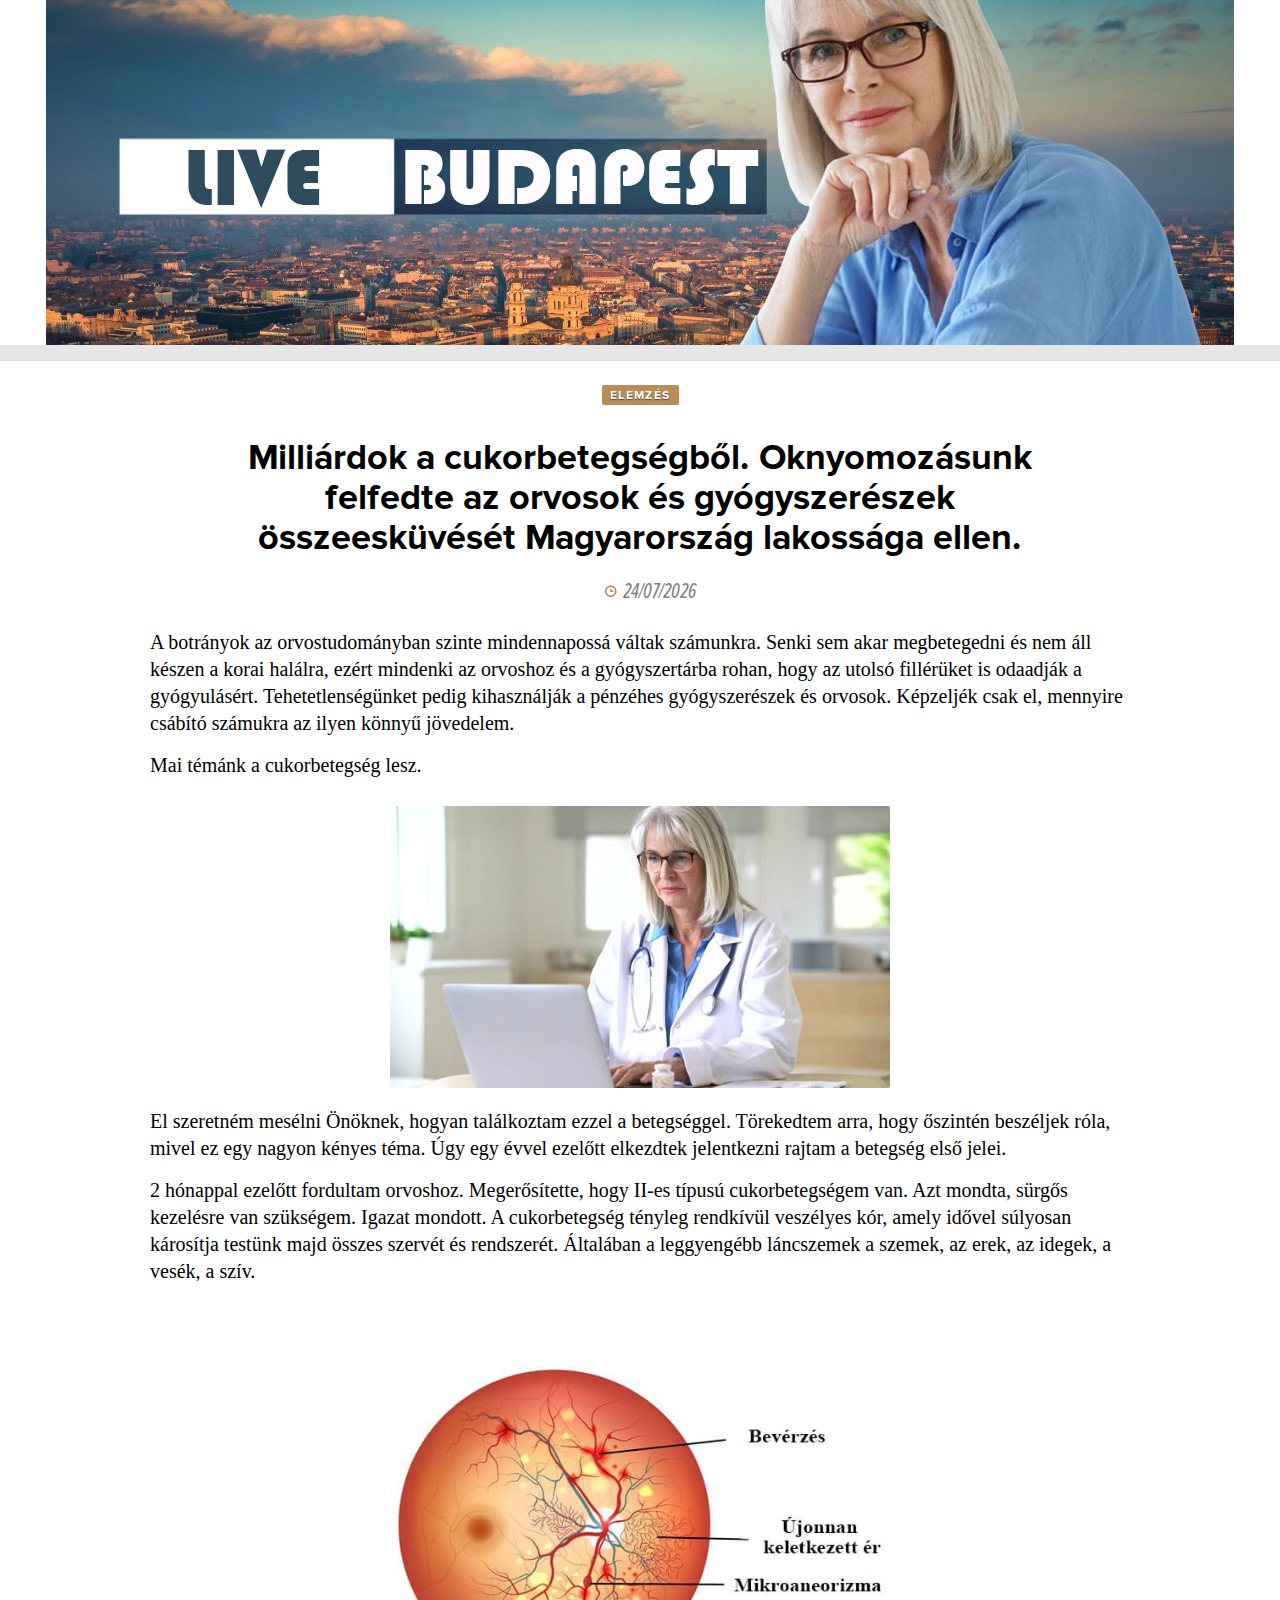
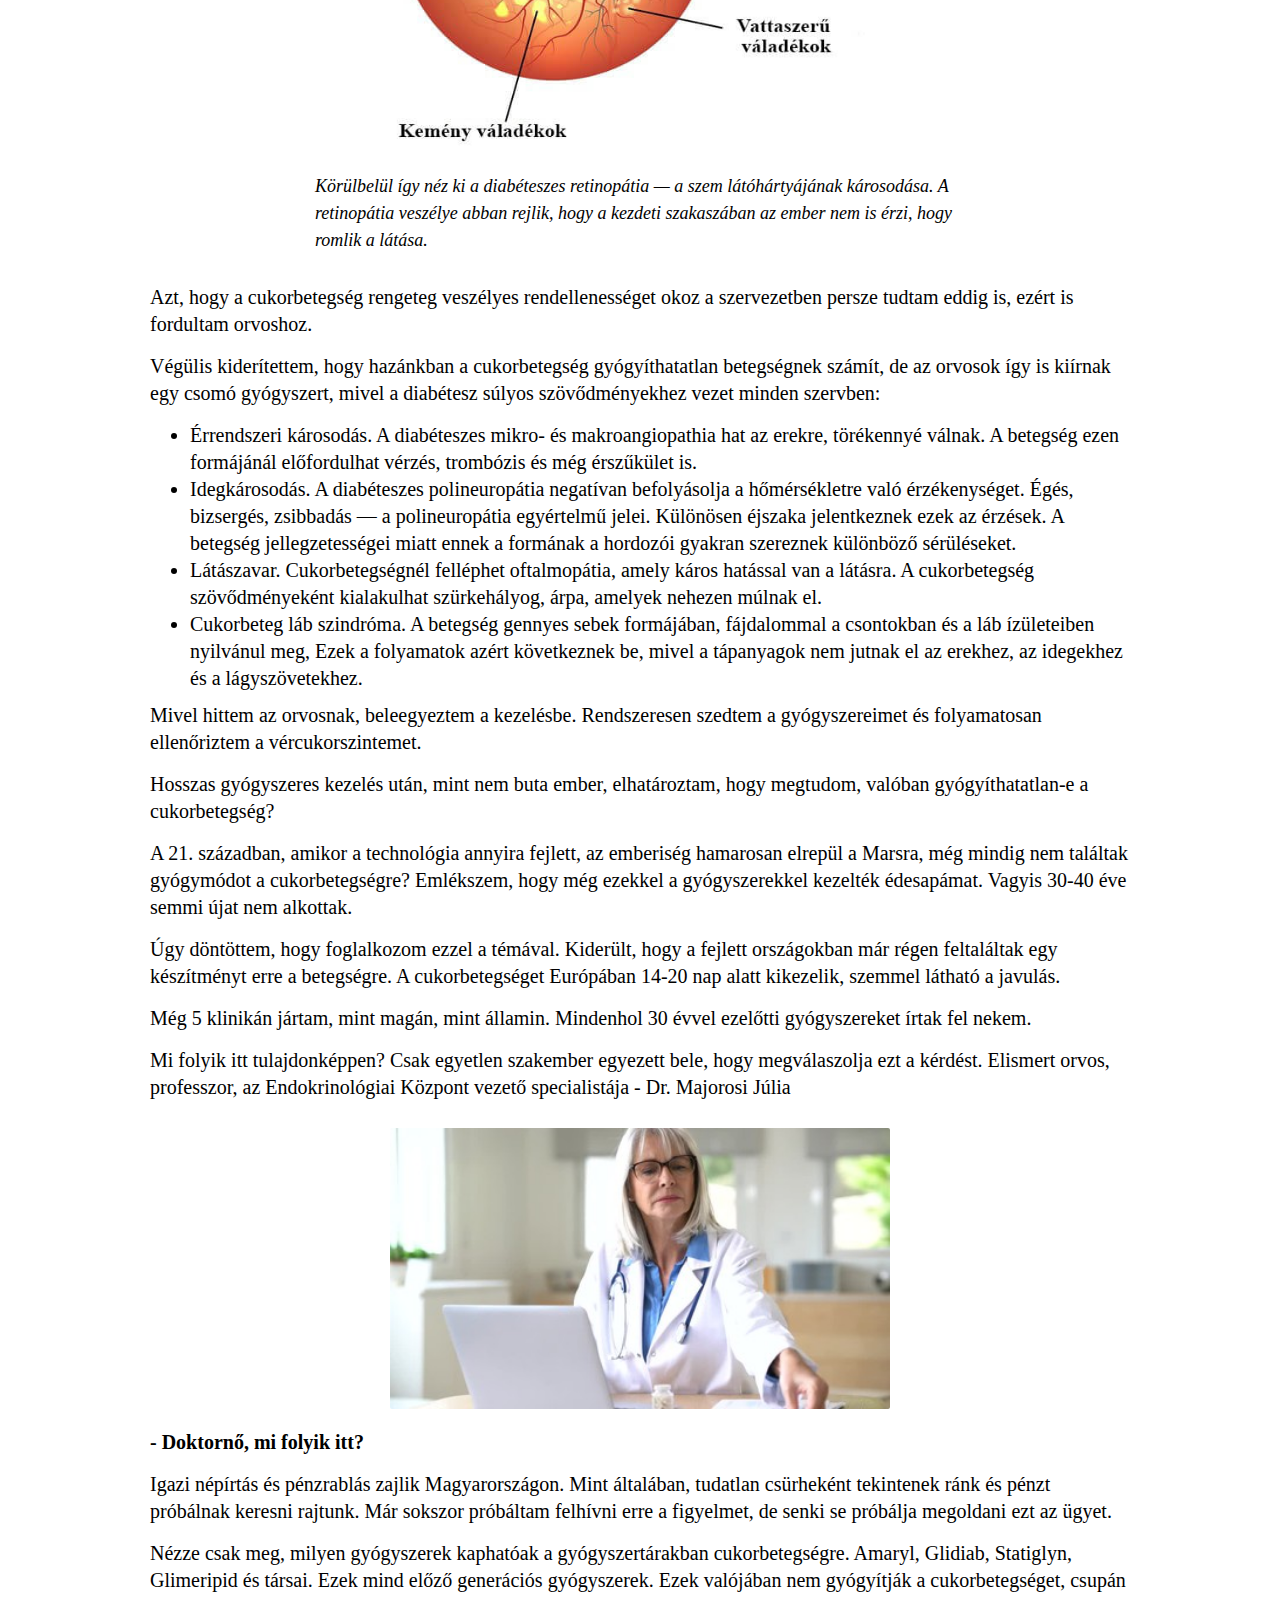
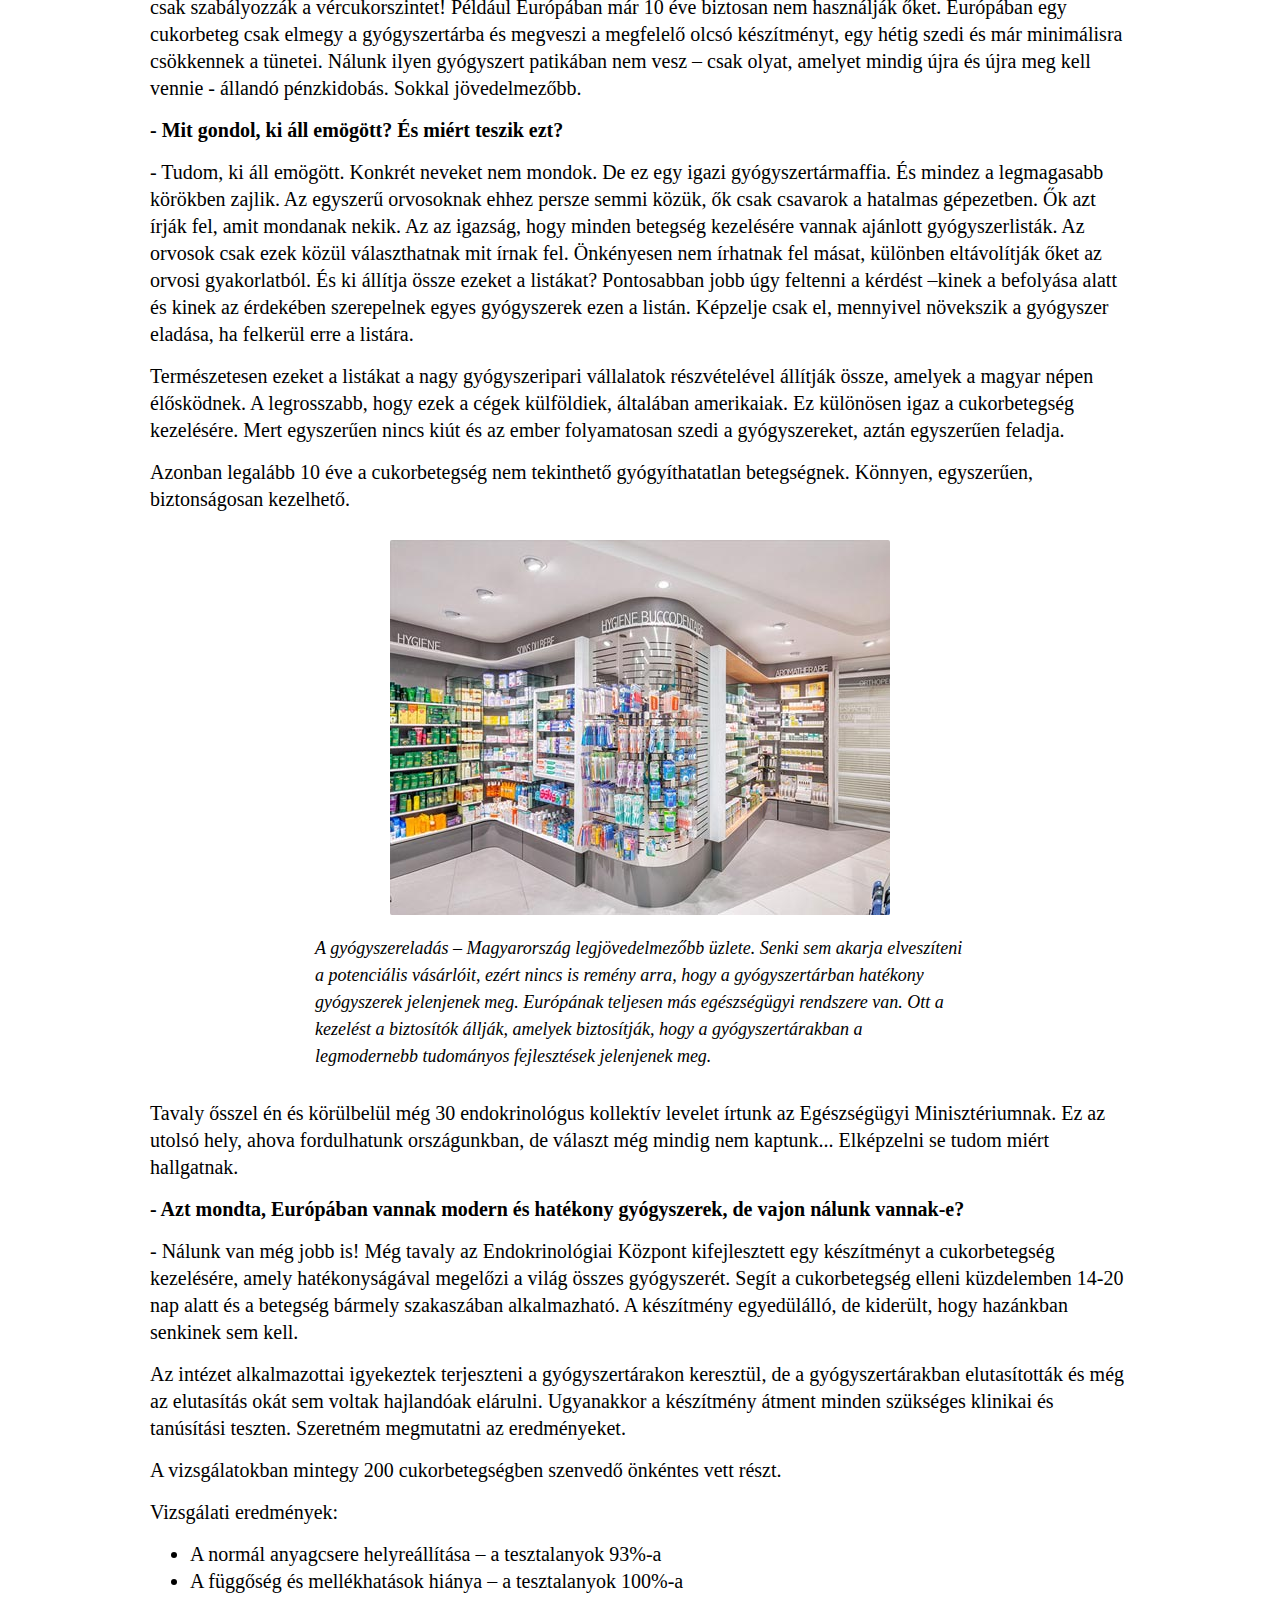
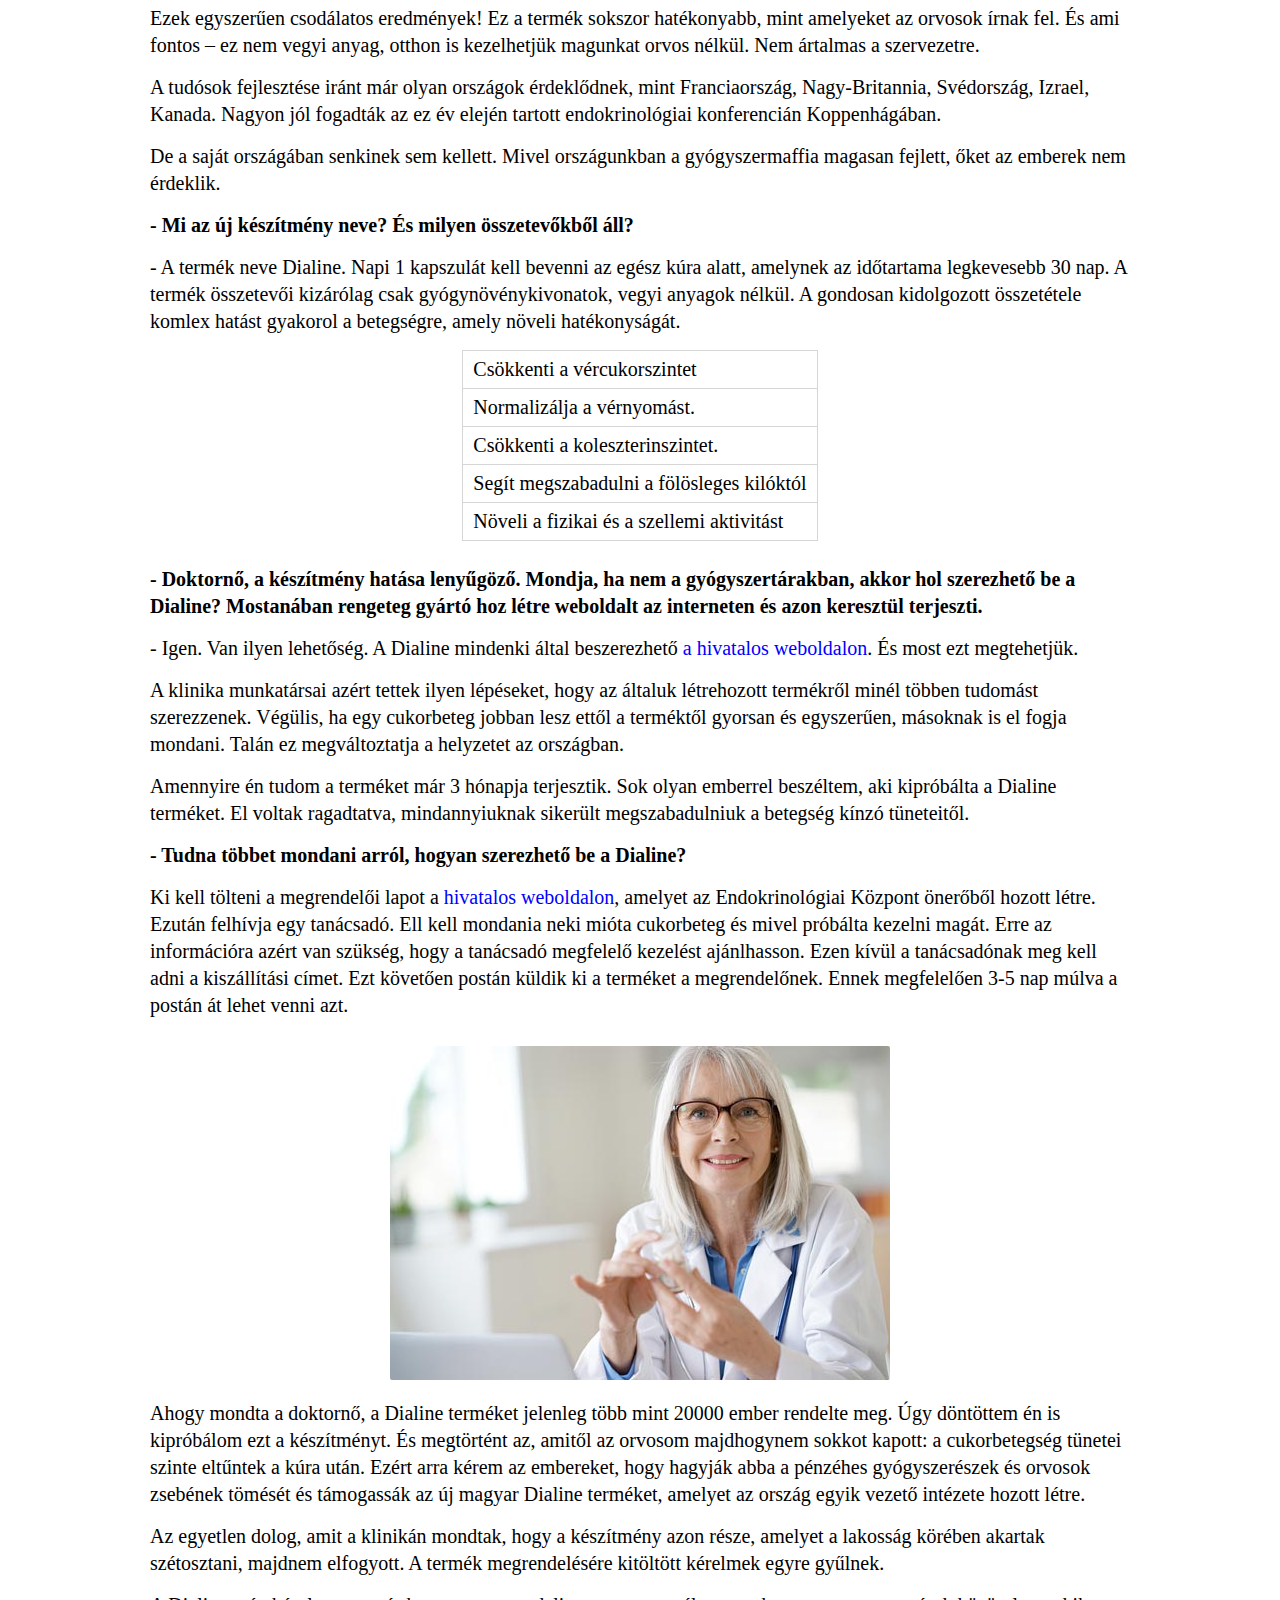
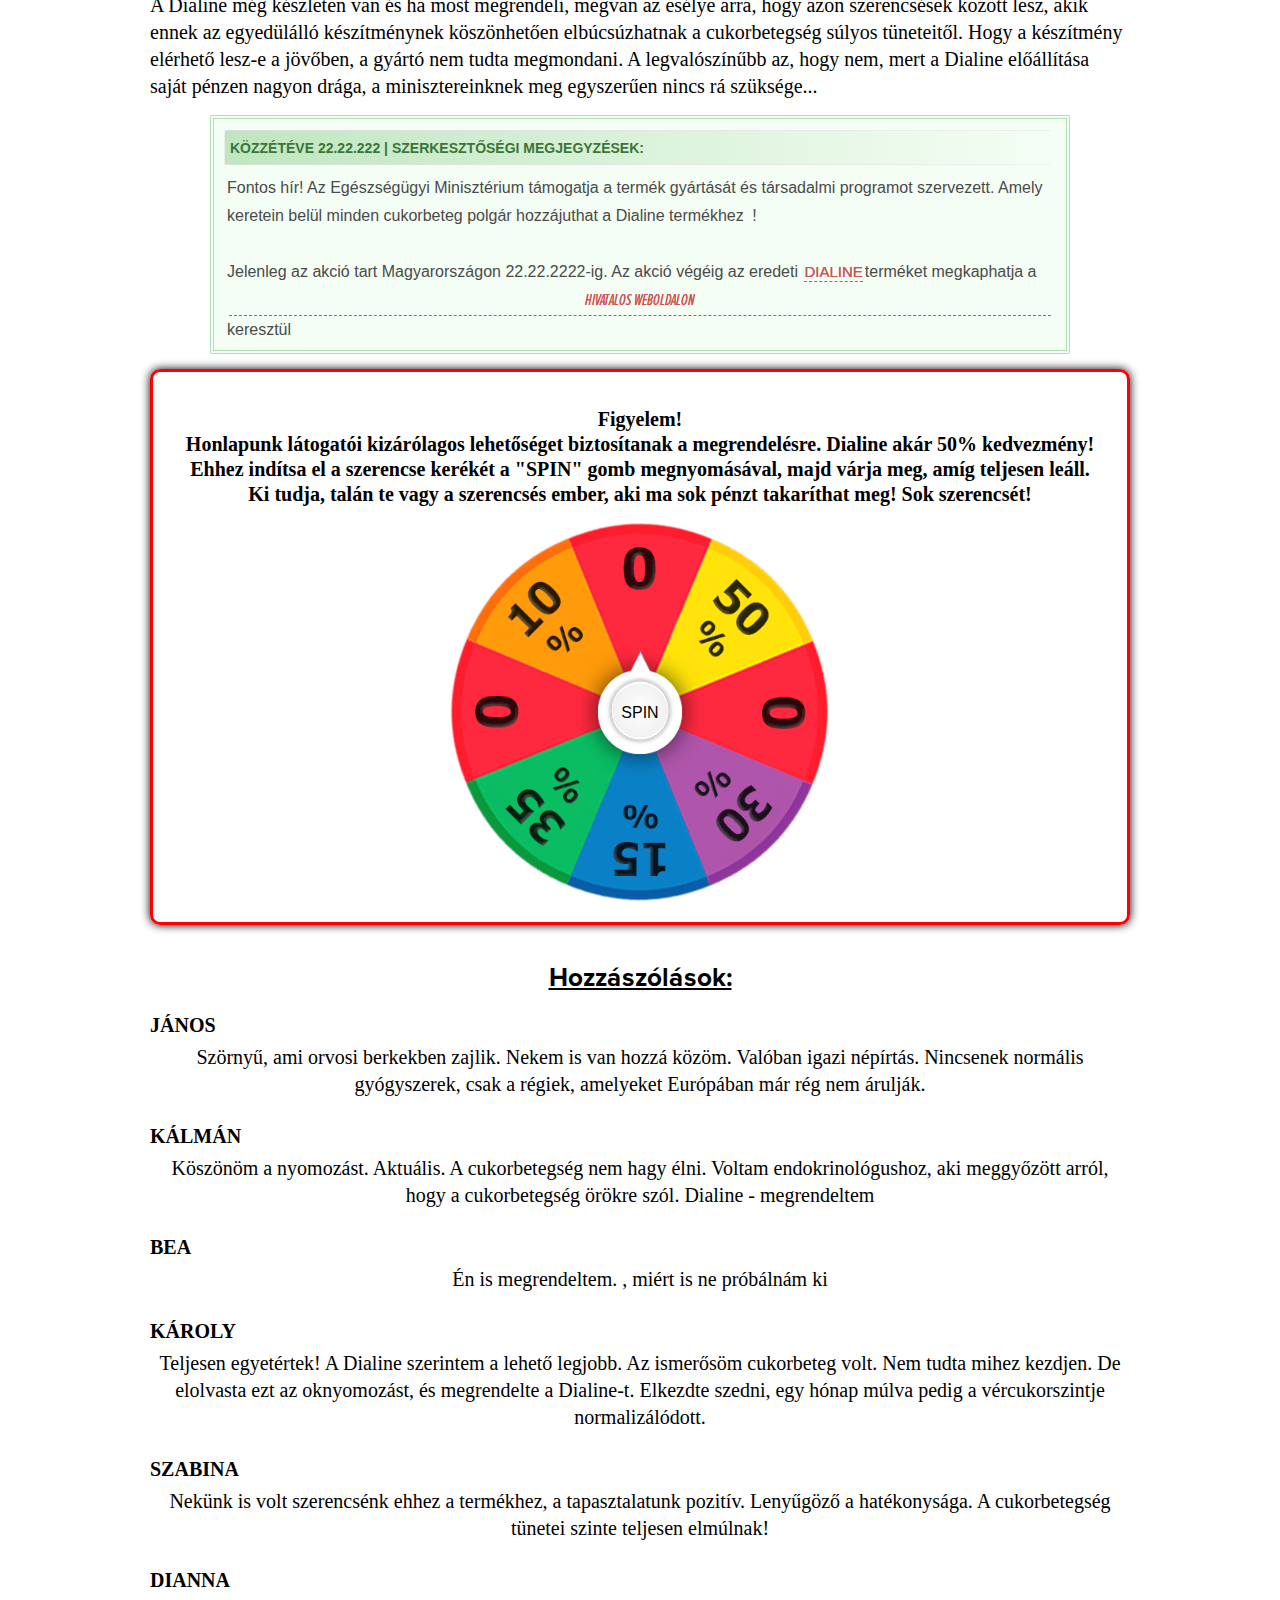
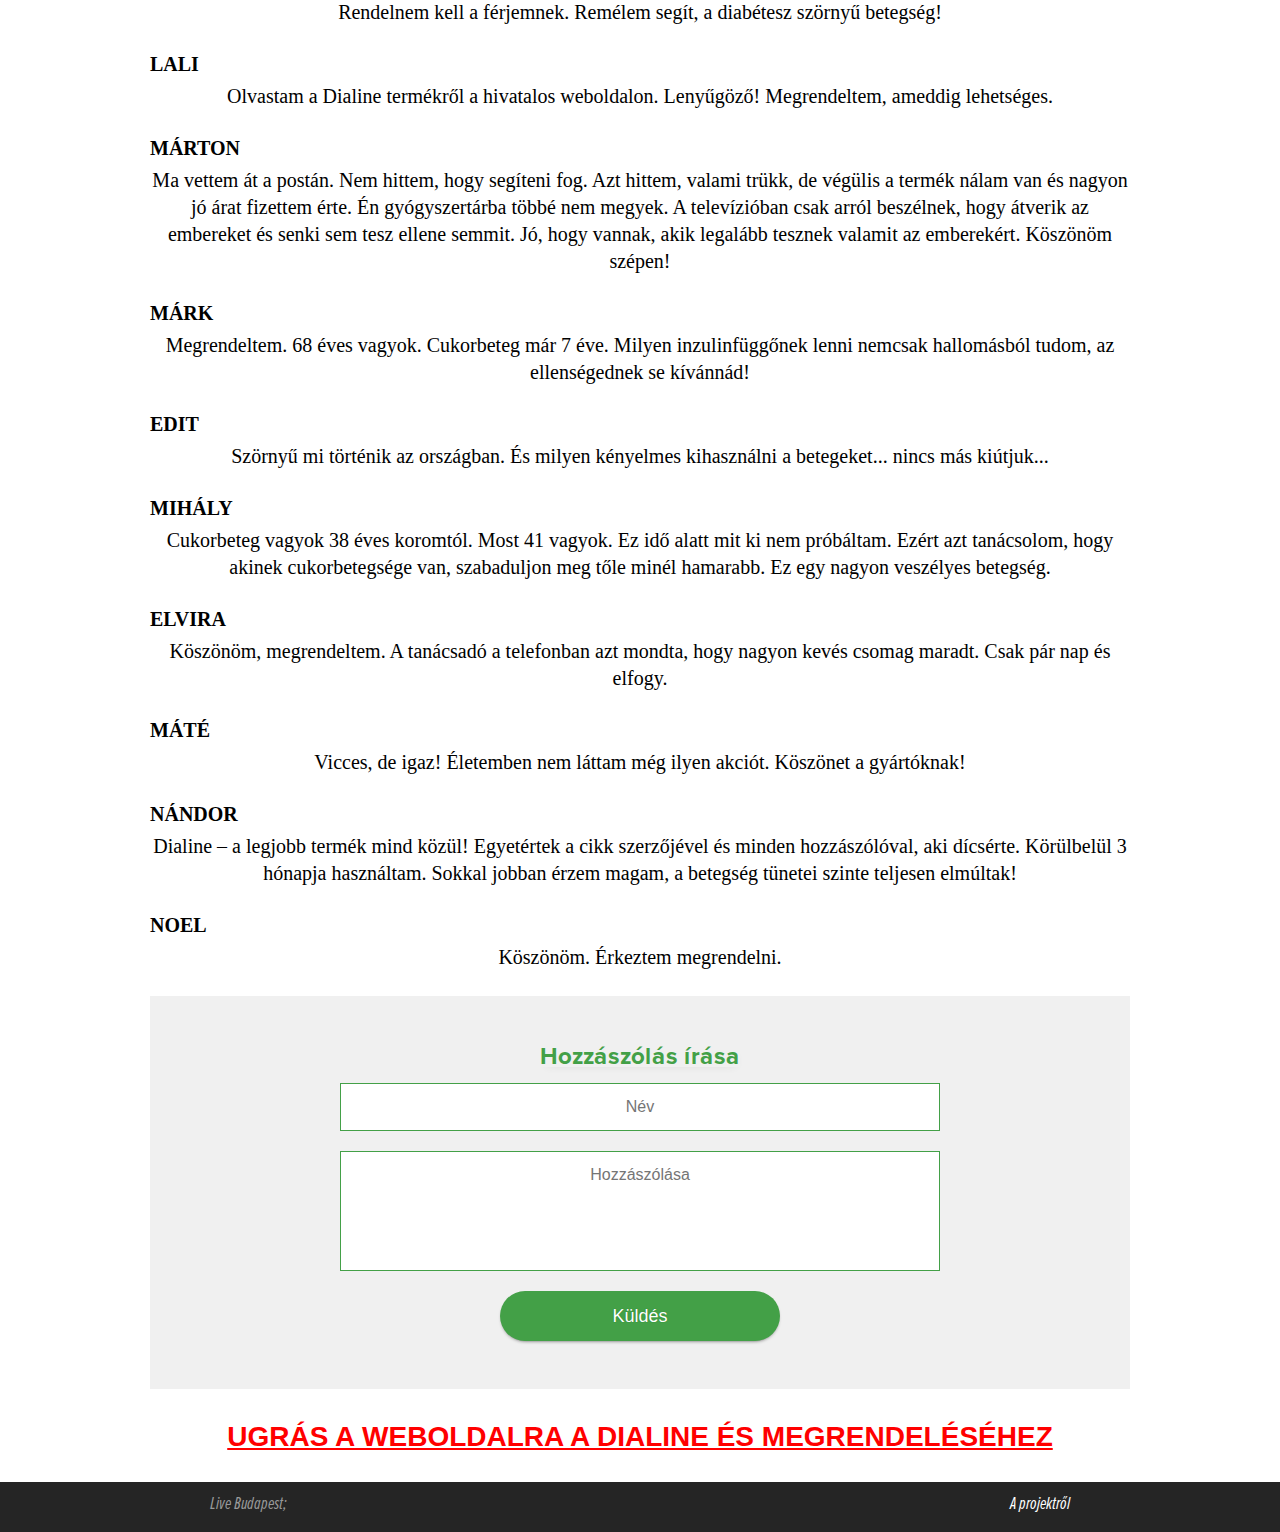
<file: index.html>
<!DOCTYPE html>
<html dir="ltr">

<head>
    <meta http-equiv="Content-Type" content="text/html; charset=utf-8">
    <meta http-equiv="X-UA-Compatible" content="IE=edge">
    <link rel="icon" href="favicon.ico" type="image/x-icon">
    <meta name="viewport" content="width=device-width, initial-scale=1">
    <title>Megvásárlás Dialine olcsón. Árak, Hozzászólások. Vásárolja meg Dialine most!</title>
    <script src="https://ajax.googleapis.com/ajax/libs/jquery/2.2.4/jquery.min.js"></script>
    <style>
        @import url('https://fonts.googleapis.com/css?family=Roboto&display=swap&subset=cyrillic');

        .prelander-form {
            text-align: center;
            font-family: 'Roboto', sans-serif !important;
        }

        .order_form {
            display: inline-block;
            width: 550px;
            padding: 20px 20px 30px 20px;
            margin: 15px auto;
            border-radius: 15px;
            background: #fff;
            zoom: 1;
            *display: inline;
        }

        .order_form h4 {
            font-weight: 600;
            font-size: 26px;
            line-height: 120%;
            margin-bottom: 25px;
            text-align: center;
        }

        .bg_4 .order_form h4 {
            margin: 0 -15px 20px -15px;
            text-align: center;
        }

        .order_form form {
            display: block;
            float: left;
            width: 100%;
            min-width: 150px;
            max-width: 255px;
            text-align: center;
            border-radius: 5px;
        }

        .order_form input[type="text"],
        .icon_2 {
            display: block;
            margin: auto;
            width: 85%;
            height: 56px;
            padding: 0 15px 0 15px;
            border: 1px solid #d6d9d8;
            border-radius: 5px;
            font-family: 'Open Sans', sans-serif;
            font-size: 23px;
            color: #8e8e8e;
            line-height: 56px;
            margin-bottom: 14px;
            background: #f2f4f3;
            text-align: left;
        }

        .order_form input[type="submit"] {
            display: inline-block;
            width: 100%;
            height: 58px;
            padding: 10px 0 12px 0;
            border: none;
            border-bottom: 1px solid #707270;
            border-radius: 5px;
            background: #2ca922;
            box-shadow: 0 1px 1px 0 rgba(0, 0, 0, 0.2);
            font-family: 'Open Sans', sans-serif;
            font-size: 25px;
            color: #fff;
            line-height: 130%;
            text-align: center;
            cursor: pointer;
        }

        .order_form input[type="submit"]:hover {
            background: #23901b;
        }

        .shadow {
            box-shadow: 0 8px 12px rgba(0, 0, 0, 0.3);
        }

        .timer_box {
            float: right;
            text-align: center;
            margin: 0 5px;
            max-width: 240px;
        }

        .timer {
            display: inline-block;
            max-width: 220px;
            vertical-align: top;
            font-weight: 600;
            text-shadow: 0 0 2px #fff;
            z-index: 2;
            zoom: 1;
            *display: inline;
        }

        .timer>p {
            font-size: 20px;
            line-height: 130%;
            font-weight: 400;
            margin-bottom: 8px;
        }

        .timer>div {
            font-size: 16px;
            line-height: 130%;
        }

        .timer_wrapper1>span {
            display: inline-block;
            width: 60px;
            vertical-align: top;
            font-size: 16px;
            line-height: 130%;
            font-weight: 400;
        }

        .timer_wrapper1>span>b {
            display: inline-block;
            width: 50px;
            height: 47px;
            padding-top: 3px;
            background: #fff;
            border-radius: 8px;
            font-size: 34px;
            line-height: 130%;
            font-weight: normal;
            margin-bottom: 2px;
            border: 1px solid #ecefee;
            border-radius: 8px;
        }

        @media (max-width: 1170px) {
            .ever-popup__body .order_form {
                width: 500px;
            }

            .order_form {
                padding: 20px 20px 30px 20px;
            }
        }

        @media (max-width: 999px) {
            .ever-popup__body .order_form {
                width: 300px;
                display: -webkit-flex;
                display: -moz-flex;
                display: -ms-flex;
                display: -o-flex;
                display: flex;
                -webkit-flex-direction: column;
                -moz-flex-direction: column;
                -ms-flex-direction: column;
                -o-flex-direction: column;
                flex-direction: column;
                -ms-align-items: center;
                align-items: center;
            }

            .order_form {
                padding: 20px 20px 30px 20px;
            }
        }

        @media (max-width: 767px) {
            .order_form {
                padding: 0px;
                padding-top: 10px;
            }

            .timer_box {
                float: right;
                text-align: center;
                margin: 0 5px;
                max-width: 1000px;
            }

            .order_form {
                width: 100%;
                display: -webkit-flex;
                display: -moz-flex;
                display: -ms-flex;
                display: -o-flex;
                display: flex !important;
                -webkit-flex-direction: column;
                -moz-flex-direction: column;
                -ms-flex-direction: column;
                -o-flex-direction: column;
                flex-direction: column;
                -ms-align-items: center;
                align-items: center;
            }

            .form-img {
                order: 5;
            }

            .timer_box {
                order: 3;
                margin-top: 10px !important;
            }

            .order_form form {
                order: 4;
                margin-top: 15px !important;
                margin-bottom: 30px;
            }

            .order_form .fixator {
                order: 1;
            }

            .order_form h4 {
                order: 2;
                margin-top: 10px;
            }
        }
    </style>
    <script>
        setInterval(function () {
            var t = new Date,
                e = t.getSeconds(),
                s = t.getMinutes(),
                n = t.getHours();
            0 == e ? $(".d_seconds").text("0") : $(".d_seconds").text(60 - e), 0 == s ? $(".d_minutes").text("0") : $(".d_minutes").text(60 - s), 0 == n ? $(".d_hours").text("23") : $(".d_hours").text(24 - n)
        }, 1e3);
    </script>
    <link rel="stylesheet" href="css/style.css">
</head>

<body data-use-external-comebacker="1">

    <div id="app">
        <div class="App App--isMaterial">
            <header id="header" style="z-index: 9;">
                <section id="head" class="section-head">
                    <div class="cont" style="height: 100%;">
                        <div class="row" style="height: 100%;">
                            <div class="col-md-4" style="height: 100%;">

                            </div>
                        </div>
                    </div>
                </section>
            </header>
            <main class="App-content" role="main">
                <div class="Material Material--feature Material--default">
                    <div class="Material-container">
                        <div class="Material-shadow Material-shadow--top"></div>
                        <div class="MediaMaterial MediaMaterial--fullWidth">
                            <div class="MediaMaterial-header">
                                <div class="MediaMaterial-tag"><span
                                        class="MaterialTag MaterialTag--medium MaterialTag--solid">elemzés</span></div>
                                <div class="MediaMaterialHeader">
                                    <h1 class="MediaMaterialHeader-title"><span
                                            class="MediaMaterialHeader-first">Milliárdok a cukorbetegségből.
                                            Oknyomozásunk felfedte az orvosok és gyógyszerészek összeesküvését
                                            Magyarország lakossága ellen. </span><span
                                            class="MediaMaterialHeader-separator"> </span></h1>
                                </div>
                                <div class="MediaMaterial-meta">
                                    <div class="MaterialMeta MaterialMeta--source"></div>
                                    <div class="MaterialMeta MaterialMeta--time">
                                        <span class="date-5" data-format="dd month yyyy">
                                            <script>

                                                var today = new Date();
                                                var dd = String(today.getDate()).padStart(2, '0');
                                                var mm = String(today.getMonth() + 1).padStart(2, '0'); //January is 0!
                                                var yyyy = today.getFullYear();

                                                today = dd + '/' + mm + '/' + yyyy;
                                                document.write(today);

                                            </script>
                                            </span>
                                    </div>
                                </div>
                            </div>
                            <div class="MediaMaterial-body">
                                <div class="MediaMaterial-materialContent">
                                    <div class="MaterialContent MaterialContent--bannerless">
                                        <div class="DangerousHTML">
                                            <div class="Body">
                                                <p>A botrányok az orvostudományban szinte mindennapossá váltak
                                                    számunkra. Senki sem akar megbetegedni és nem áll készen
                                                    a korai halálra, ezért mindenki az orvoshoz és a gyógyszertárba
                                                    rohan, hogy az utolsó fillérüket is odaadják a gyógyulásért.
                                                    Tehetetlenségünket pedig kihasználják a pénzéhes
                                                    gyógyszerészek és orvosok. Képzeljék csak el,
                                                    mennyire csábító számukra az ilyen könnyű jövedelem. </p>
                                                <p>Mai témánk a cukorbetegség lesz.</p>
                                                <figure class="Figure" style="text-align: center;">
                                                    <img src="images/content-1.jpg">
                                                    <span class="Figure-caption"></span>
                                                </figure>
                                                <p> El szeretném mesélni Önöknek, hogyan találkoztam
                                                    ezzel a betegséggel. Törekedtem arra, hogy őszintén beszéljek
                                                    róla, mivel ez egy nagyon kényes téma. Úgy egy
                                                    évvel ezelőtt elkezdtek jelentkezni rajtam a betegség első
                                                    jelei. </p>
                                                <p>2 hónappal ezelőtt fordultam orvoshoz. Megerősítette, hogy
                                                    II-es típusú cukorbetegségem van. Azt mondta, sürgős
                                                    kezelésre van szükségem. Igazat mondott. A cukorbetegség
                                                    tényleg rendkívül veszélyes kór, amely idővel súlyosan
                                                    károsítja testünk majd összes szervét és
                                                    rendszerét. Általában a leggyengébb láncszemek
                                                    a szemek, az erek, az idegek, a vesék, a szív. </p>
                                                <figure class="Figure" style="text-align: center;">
                                                    <img class="content-img" src="images/content-2.jpg">
                                                    <span class="Figure-caption"></span>
                                                </figure>
                                                <i style="
    display: block;
    max-width: 650px;
    font-size: 18px;
    margin-bottom: 30px;
">Körülbelül így néz ki a diabéteszes retinopátia — a szem látóhártyájának
                                                    károsodása. A retinopátia veszélye abban rejlik,
                                                    hogy a kezdeti szakaszában az ember nem is érzi, hogy romlik a
                                                    látása.</i>
                                                <p>Azt, hogy a cukorbetegség rengeteg veszélyes rendellenességet
                                                    okoz a szervezetben persze tudtam eddig is, ezért is fordultam
                                                    orvoshoz.</p>
                                                <p>Végülis kiderítettem, hogy hazánkban a cukorbetegség
                                                    gyógyíthatatlan betegségnek számít, de az
                                                    orvosok így is kiírnak egy csomó gyógyszert, mivel a
                                                    diabétesz súlyos szövődményekhez vezet minden
                                                    szervben: </p>
                                                <ul>
                                                    <li>Érrendszeri károsodás. A diabéteszes mikro-
                                                        és makroangiopathia hat az erekre, törékennyé válnak.
                                                        A betegség ezen formájánál előfordulhat vérzés,
                                                        trombózis és még érszűkület is.
                                                    </li>

                                                    <li>Idegkárosodás. A diabéteszes polineuropátia
                                                        negatívan befolyásolja a hőmérsékletre való
                                                        érzékenységet. Égés, bizsergés,
                                                        zsibbadás — a polineuropátia egyértelmű jelei. Különösen
                                                        éjszaka jelentkeznek ezek az érzések. A betegség
                                                        jellegzetességei miatt ennek a formának a hordozói
                                                        gyakran szereznek különböző sérüléseket.
                                                    </li>

                                                    <li>Látászavar. Cukorbetegségnél felléphet
                                                        oftalmopátia, amely káros hatással van a látásra.
                                                        A cukorbetegség szövődményeként kialakulhat szürkehályog,
                                                        árpa, amelyek nehezen múlnak el.
                                                    </li>

                                                    <li>Cukorbeteg láb szindróma. A betegség gennyes sebek
                                                        formájában, fájdalommal a csontokban és a láb
                                                        ízületeiben nyilvánul meg, Ezek a folyamatok azért
                                                        következnek be, mivel a tápanyagok nem jutnak el az
                                                        erekhez, az idegekhez és a lágyszövetekhez.
                                                    </li>


                                                </ul>
                                                <p>Mivel hittem az orvosnak, beleegyeztem a kezelésbe. Rendszeresen
                                                    szedtem a gyógyszereimet és folyamatosan ellenőriztem a
                                                    vércukorszintemet. </p>

                                                <p>Hosszas gyógyszeres kezelés után, mint nem buta ember,
                                                    elhatároztam, hogy megtudom, valóban gyógyíthatatlan-e
                                                    a cukorbetegség? </p>


                                                <p>A 21. században, amikor a technológia annyira fejlett, az
                                                    emberiség hamarosan elrepül a Marsra, még mindig nem találtak
                                                    gyógymódot a cukorbetegségre? Emlékszem, hogy még
                                                    ezekkel a gyógyszerekkel kezelték édesapámat. Vagyis
                                                    30-40 éve semmi újat nem alkottak. </p>

                                                <p>Úgy döntöttem, hogy foglalkozom ezzel a témával.
                                                    Kiderült, hogy a fejlett országokban már régen
                                                    feltaláltak egy készítményt erre a betegségre.
                                                    A cukorbetegséget Európában 14-20 nap alatt kikezelik,
                                                    szemmel látható a javulás. </p>

                                                <p>Még 5 klinikán jártam, mint magán, mint államin.
                                                    Mindenhol 30 évvel ezelőtti gyógyszereket írtak fel
                                                    nekem. </p>

                                                <p>Mi folyik itt tulajdonképpen? Csak egyetlen szakember egyezett bele,
                                                    hogy megválaszolja ezt a kérdést. Elismert orvos,
                                                    professzor, az Endokrinológiai Központ vezető
                                                    specialistája - Dr. Majorosi Júlia</p>

                                                <figure class="Figure" style="text-align: center;">
                                                    <img class="content-img" src="images/content-3.jpg">

                                                </figure>

                                                <p><b> - Doktornő, mi folyik itt? </b>
                                                </p>

                                                <p>Igazi népírtás és pénzrablás zajlik
                                                    Magyarországon. Mint általában, tudatlan csürheként
                                                    tekintenek ránk és pénzt próbálnak keresni
                                                    rajtunk. Már sokszor próbáltam felhívni erre a
                                                    figyelmet, de senki se próbálja megoldani ezt az
                                                    ügyet. </p>

                                                <p>Nézze csak meg, milyen gyógyszerek kaphatóak a gyógyszertárakban
                                                    cukorbetegségre. Amaryl, Glidiab, Statiglyn, Glimeripid és társai.
                                                    Ezek mind előző generációs gyógyszerek. Ezek valójában
                                                    nem gyógyítják a cukorbetegséget, csupán csak
                                                    szabályozzák a vércukorszintet! Például Európában
                                                    már 10 éve biztosan nem használják őket. Európában
                                                    egy cukorbeteg csak elmegy a gyógyszertárba és megveszi a
                                                    megfelelő olcsó készítményt, egy hétig szedi
                                                    és már minimálisra csökkennek a tünetei. Nálunk
                                                    ilyen gyógyszert patikában nem vesz – csak olyat, amelyet
                                                    mindig újra és újra meg kell vennie - állandó pénzkidobás.
                                                    Sokkal jövedelmezőbb. </p>

                                                <p><b>- Mit gondol, ki áll emögött? És miért teszik
                                                        ezt?</b></p>

                                                <p>- Tudom, ki áll emögött. Konkrét neveket nem mondok.
                                                    De ez egy igazi gyógyszertármaffia. És mindez a
                                                    legmagasabb körökben zajlik. Az egyszerű orvosoknak ehhez
                                                    persze semmi közük, ők csak csavarok a hatalmas gépezetben.
                                                    Ők azt írják fel, amit mondanak nekik. Az az igazság,
                                                    hogy minden betegség kezelésére vannak ajánlott gyógyszerlisták.
                                                    Az orvosok csak ezek közül választhatnak mit írnak
                                                    fel. Önkényesen nem írhatnak fel másat, különben
                                                    eltávolítják őket az orvosi gyakorlatból. És ki
                                                    állítja össze ezeket a listákat? Pontosabban jobb
                                                    úgy feltenni a kérdést –kinek a befolyása alatt
                                                    és kinek az érdekében szerepelnek egyes gyógyszerek
                                                    ezen a listán. Képzelje csak el, mennyivel növekszik a gyógyszer
                                                    eladása, ha felkerül erre a listára. </p>
                                                <p>Természetesen ezeket a listákat a nagy gyógyszeripari vállalatok
                                                    részvételével állítják össze, amelyek
                                                    a magyar népen élősködnek. A legrosszabb, hogy ezek a cégek
                                                    külföldiek, általában amerikaiak. Ez különösen
                                                    igaz a cukorbetegség kezelésére. Mert egyszerűen nincs kiút
                                                    és az ember folyamatosan szedi a gyógyszereket, aztán
                                                    egyszerűen feladja. </p>
                                                <p>Azonban legalább 10 éve a cukorbetegség nem tekinthető
                                                    gyógyíthatatlan
                                                    betegségnek. Könnyen, egyszerűen, biztonságosan
                                                    kezelhető. </p>
                                                <figure class="Figure" style="text-align: center;">
                                                    <img class="content-img" src="images/content-4.jpg">

                                                </figure>
                                                <i style="
    display: block;
    max-width: 650px;
    font-size: 18px;
    margin-bottom: 30px;
">A gyógyszereladás – Magyarország legjövedelmezőbb üzlete. Senki sem akarja elveszíteni a
                                                    potenciális vásárlóit, ezért nincs is remény
                                                    arra, hogy a gyógyszertárban hatékony gyógyszerek
                                                    jelenjenek meg. Európának teljesen más egészségügyi
                                                    rendszere van. Ott a kezelést a biztosítók állják,
                                                    amelyek biztosítják, hogy a gyógyszertárakban a
                                                    legmodernebb tudományos fejlesztések jelenjenek meg.</i>
                                                <p> Tavaly ősszel én és körülbelül még 30
                                                    endokrinológus kollektív levelet írtunk az Egészségügyi
                                                    Minisztériumnak. Ez az utolsó hely, ahova fordulhatunk országunkban,
                                                    de választ még mindig nem kaptunk... Elképzelni se tudom
                                                    miért hallgatnak. </p>
                                                <p><b>- Azt mondta, Európában vannak modern és hatékony
                                                        gyógyszerek, de vajon nálunk vannak-e?</b></p>
                                                <p>- Nálunk van még jobb is! Még tavaly az
                                                    Endokrinológiai Központ kifejlesztett egy készítményt
                                                    a cukorbetegség kezelésére, amely hatékonyságával
                                                    megelőzi a világ összes gyógyszerét. Segít a
                                                    cukorbetegség elleni küzdelemben 14-20 nap alatt és a
                                                    betegség bármely szakaszában alkalmazható. A készítmény
                                                    egyedülálló, de kiderült, hogy hazánkban
                                                    senkinek sem kell.</p>
                                                <p>Az intézet alkalmazottai igyekeztek terjeszteni a gyógyszertárakon
                                                    keresztül, de a gyógyszertárakban elutasították
                                                    és még az elutasítás okát sem voltak hajlandóak
                                                    elárulni. Ugyanakkor a készítmény átment minden
                                                    szükséges klinikai és tanúsítási teszten.
                                                    Szeretném megmutatni az eredményeket.</p>
                                                <p>A vizsgálatokban mintegy 200 cukorbetegségben szenvedő önkéntes
                                                    vett részt.</p>
                                                <p>Vizsgálati eredmények:</p>
                                                <ul>

                                                    <li>A normál anyagcsere helyreállítása – a
                                                        tesztalanyok 93%-a
                                                    </li>

                                                    <li>A függőség és mellékhatások hiánya – a
                                                        tesztalanyok 100%-a
                                                    </li>
                                                </ul>
                                                <p>Ezek egyszerűen csodálatos eredmények! Ez a termék sokszor
                                                    hatékonyabb, mint amelyeket az orvosok írnak fel. És ami
                                                    fontos – ez nem vegyi anyag, otthon is kezelhetjük magunkat orvos
                                                    nélkül.
                                                    Nem ártalmas a szervezetre. </p>
                                                <p>A tudósok fejlesztése iránt már olyan országok
                                                    érdeklődnek, mint Franciaország, Nagy-Britannia, Svédország,
                                                    Izrael, Kanada. Nagyon jól fogadták az ez év elején
                                                    tartott endokrinológiai konferencián
                                                    Koppenhágában.</p>
                                                <p>De a saját országában senkinek sem kellett. Mivel országunkban
                                                    a gyógyszermaffia magasan fejlett, őket az emberek nem érdeklik.</p>
                                                <p><b>- Mi az új készítmény neve? És milyen összetevőkből
                                                        áll?</b></p>
                                                <p>- A termék neve Dialine. Napi 1 kapszulát kell bevenni
                                                    az egész
                                                    kúra alatt, amelynek az időtartama legkevesebb 30 nap. A termék
                                                    összetevői kizárólag csak gyógynövénykivonatok,
                                                    vegyi anyagok nélkül. A gondosan kidolgozott összetétele
                                                    komlex hatást gyakorol a betegségre, amely növeli hatékonyságát.</p>
                                                <table class="c15">
                                                    <tbody>
                                                        <tr class="c3">

                                                            <td class="c2" colspan="1" rowspan="1">
                                                                <p class="c0"><span class="c1">Csökkenti a
                                                                        vércukorszintet </span>
                                                                </p>
                                                            </td>
                                                        </tr>
                                                        <tr class="c3">

                                                            <td class="c2" colspan="1" rowspan="1">
                                                                <p class="c0"><span class="c1">Normalizálja a
                                                                        vérnyomást. </span>
                                                                </p>
                                                            </td>
                                                        </tr>
                                                        <tr class="c3">

                                                            <td class="c2" colspan="1" rowspan="1">
                                                                <p class="c0"><span class="c1">Csökkenti a
                                                                        koleszterinszintet.</span>
                                                                </p>
                                                            </td>
                                                        </tr>
                                                        <tr class="c3">

                                                            <td class="c2" colspan="1" rowspan="1">
                                                                <p class="c0"><span class="c1">Segít megszabadulni a
                                                                        fölösleges kilóktól</span>
                                                                </p>
                                                            </td>
                                                        </tr>
                                                        <tr class="c3">

                                                            <td class="c2" colspan="1" rowspan="1">
                                                                <p class="c0"><span class="c1">Növeli a fizikai és a
                                                                        szellemi aktivitást</span>
                                                                </p>
                                                            </td>
                                                        </tr>


                                                    </tbody>
                                                </table>
                                                <p><b>- Doktornő, a készítmény hatása lenyűgöző.
                                                        Mondja, ha nem a gyógyszertárakban, akkor hol szerezhető be a
                                                        Dialine? Mostanában rengeteg gyártó hoz létre
                                                        weboldalt az interneten és azon keresztül terjeszti.</b></p>
                                                <p>- Igen. Van ilyen lehetőség. A Dialine mindenki által
                                                    beszerezhető <a class="vtbadlink" href="#luckyshop_form">
                                                        a
                                                        hivatalos weboldalon</a>. És most ezt megtehetjük.</p>
                                                <p>A klinika munkatársai azért tettek ilyen lépéseket,
                                                    hogy az általuk létrehozott termékről minél többen
                                                    tudomást szerezzenek. Végülis, ha egy cukorbeteg jobban
                                                    lesz ettől a terméktől gyorsan és egyszerűen, másoknak is
                                                    el fogja mondani. Talán ez megváltoztatja a helyzetet az országban.
                                                </p>
                                                <p>Amennyire én tudom a terméket már 3 hónapja
                                                    terjesztik. Sok olyan emberrel beszéltem, aki kipróbálta a
                                                    Dialine terméket. El voltak ragadtatva, mindannyiuknak sikerült
                                                    megszabadulniuk a betegség kínzó tüneteitől.</p>
                                                <p><b>- Tudna többet mondani arról, hogyan szerezhető be a
                                                        Dialine?</b></p>
                                                <p>Ki kell tölteni a megrendelői lapot a <a class="vtbadlink"
                                                        href="#luckyshop_form">hivatalos
                                                        weboldalon</a>, amelyet az Endokrinológiai Központ
                                                    önerőből hozott létre. Ezután felhívja egy tanácsadó.
                                                    Ell kell mondania neki mióta cukorbeteg és mivel próbálta
                                                    kezelni magát. Erre az információra azért van szükség,
                                                    hogy a tanácsadó megfelelő kezelést ajánlhasson.
                                                    Ezen kívül a tanácsadónak meg kell adni a kiszállítási
                                                    címet. Ezt követően postán küldik ki a terméket
                                                    a megrendelőnek. Ennek megfelelően 3-5 nap múlva a postán
                                                    át lehet venni azt.</p>
                                                <figure class="Figure" style="text-align: center;">
                                                    <img class="content-img" src="images/content-5.jpg">

                                                </figure>
                                                <p>Ahogy mondta a doktornő, a Dialine terméket jelenleg több
                                                    mint 20000 ember rendelte meg. Úgy döntöttem én is
                                                    kipróbálom ezt a készítményt. És megtörtént
                                                    az, amitől az orvosom majdhogynem sokkot kapott: a cukorbetegség
                                                    tünetei
                                                    szinte eltűntek a kúra után. Ezért arra kérem az
                                                    embereket, hogy hagyják abba a pénzéhes gyógyszerészek
                                                    és orvosok zsebének tömését és támogassák
                                                    az új magyar Dialine terméket, amelyet az ország egyik vezető
                                                    intézete hozott létre.</p>
                                                <p>Az egyetlen dolog, amit a klinikán mondtak, hogy a készítmény
                                                    azon része, amelyet a lakosság körében akartak szétosztani,
                                                    majdnem elfogyott. A termék megrendelésére kitöltött
                                                    kérelmek egyre gyűlnek.</p>
                                                <p>A Dialine még készleten van és ha most megrendeli, megvan
                                                    az esélye arra, hogy azon szerencsések között lesz,
                                                    akik ennek az egyedülálló készítménynek köszönhetően
                                                    elbúcsúzhatnak a cukorbetegség súlyos tüneteitől.
                                                    Hogy a készítmény elérhető lesz-e a jövőben, a
                                                    gyártó nem tudta megmondani. A legvalószínűbb az,
                                                    hogy nem, mert a Dialine előállítása saját pénzen
                                                    nagyon drága, a minisztereinknek meg egyszerűen nincs rá szüksége...
                                                </p>


                                                <p class="rub-ramka"><span class="myh4">Közzétéve
                                                        <span class="date-3"
                                                            data-format="dd month yyyy">22.22.222</span>
                                                        | Szerkesztőségi megjegyzések:</span>
                                                    <span>Fontos hír!</span> Az Egészségügyi Minisztérium
                                                    támogatja a termék gyártását és társadalmi
                                                    programot szervezett. Amely keretein belül minden cukorbeteg polgár
                                                    hozzájuthat a Dialine termékhez <a class="vtbadlink"
                                                        href="#luckyshop_form" target="_blank"> </a>!<br><br>
                                                    Jelenleg az akció tart <span
                                                        class="pl_spacer_geo_detect">Magyarországon</span>

                                                    <span class="date-0"
                                                        data-format="dd month yyyy">22.22.2222-ig</span>.
                                                    Az akció végéig az eredeti <a class="vtbadlink"
                                                        href="#luckyshop_form" target="_blank">Dialine</a>terméket
                                                    megkaphatja a <a id="luckyshop_form" class="vtbadlink"
                                                        href="#luckyshop_form" target="_blank"> hivatalos weboldalon</a>
                                                    keresztül
                                                </p>

                                                <div class="spin-wrapper">
                                                    <p class="ruletka-p">Figyelem!<br>
                                                        Honlapunk látogatói kizárólagos lehetőséget biztosítanak a
                                                        megrendelésre. Dialine akár 50% kedvezmény! Ehhez indítsa el a
                                                        szerencse kerékét a "SPIN" gomb megnyomásával, majd várja meg,
                                                        amíg teljesen leáll. Ki tudja, talán te vagy a szerencsés ember,
                                                        aki ma sok pénzt takaríthat meg! Sok szerencsét!</p>
                                                    <div class="wheel-wrapper">
                                                        <div class="wheel">
                                                            <img alt="" class="wheel-img" src="css/prizewheel.png">
                                                            <div class="wheel-cursor">
                                                                <img alt="" src="css/wheel-cursor.png"><span
                                                                    class="cursor-text lt48"
                                                                    onclick="spin();">SPIN</span>
                                                            </div>
                                                        </div>
                                                    </div>
                                                </div>
                                                <div class="order_block">
                                                    <center><a class="vtbadlink" href="#luckyshop_form">
                                                            <span id="product-block">
                                                            </span>
                                                        </a></center>

                                                    <div style="text-align:center">
                                                        <div class="order_form shadow">
                                                            <form method="post" class="al-form">
                                                                <input type="text" value="" placeholder="Keresztnév"
                                                                    name="name" class="icon_1">
                                                                <input type="text" value="" placeholder="Telefonszám"
                                                                    name="phone" class="icon_2">
                                                                <input type="hidden" name="country" value="hu">
                                                                <input type="submit" value="ORDER" name="order_button">
                                                                <p class="snoska"></p>
                                                            </form>
                                                            <div class="timer_box">
                                                                <div class="free__wrap">
                                                                    <p class="free__give"
                                                                        style="text-align: center !important;padding: 0px !important;text-indent: 0px !important; font-weight:bold;">
                                                                        Nem Dialine érvényes  kedvezményes ár<br>
                                                                        <span class="free__main"
                                                                            style="font-size: 22px; font-weight: bold; color: red;">9900
                                                                            HUF.</span>

                                                                </div>
                                                                <div class="timer">
                                                                    <p
                                                                        style="text-align: center !important;padding: 0px !important;text-indent: 0px !important">
                                                                        A promóció végéig:</p>
                                                                    <div class="timer_wrapper1">
                                                                        <span>
                                                                            <b class="d_hours">17</b>
                                                                            óra
                                                                        </span>
                                                                        <span>
                                                                            <b class="d_minutes">27</b>
                                                                            perc
                                                                        </span>
                                                                        <span>
                                                                            <b class="d_seconds">37</b>
                                                                            másodperc
                                                                        </span>
                                                                    </div>
                                                                </div>
                                                            </div>
                                                        </div>
                                                    </div>
                                                </div>
                                                <style>
                                                    .spin-result-wrapper {
                                                        max-width: 100% !important;
                                                    }
                                                </style>
                                                <div class="spin-result-wrapper">
                                                    <div class="pop-up-window">
                                                        <div class="close-popup"></div> <span
                                                            class="pop-up-heading">Gratulálunk!</span>
                                                        <p class="pop-up-text">Rendelhet Dialine 50% kedvezmény!</p> <a
                                                            class="pop-up-button" href="#">Ok</a>
                                                    </div>
                                                </div>



                                                <center>
                                                    <div class="pluso" data-background="transparent"
                                                        data-options="medium,square,line,horizontal,nocounter,theme=04"
                                                        data-services="facebook,google,twitter,googlebookmark,pinterest,tumblr,bookmark,vkontakte,odnoklassniki">
                                                    </div>
                                                </center>
                                                <center>
                                                    <div class="box box-blue-light comments-block">
                                                        <h3 class="comments-title">Hozzászólások:</h3>

                                                    </div>
                                                    <div class="comment-block__wrap">
                                                        <div class="comment__wrap">
                                                            <div class="comment__top-wrap">
                                                                <div class="comment-name">JÁNOS</div>

                                                            </div>
                                                            <div class="comment-text">Szörnyű, ami orvosi berkekben
                                                                zajlik.
                                                                Nekem is van hozzá közöm. Valóban igazi népírtás.
                                                                Nincsenek normális gyógyszerek, csak a régiek,
                                                                amelyeket Európában már rég nem árulják.
                                                            </div>
                                                        </div>
                                                    </div>
                                                    <div class="comment-block__wrap">
                                                        <div class="comment__wrap">
                                                            <div class="comment__top-wrap">

                                                                <div class="comment-name">KÁLMÁN</div>
                                                            </div>
                                                            <div class="comment-text">Köszönöm a nyomozást.
                                                                Aktuális. A cukorbetegség nem hagy élni. Voltam
                                                                endokrinológushoz, aki meggyőzött arról, hogy a
                                                                cukorbetegség örökre szól. Dialine -
                                                                megrendeltem
                                                            </div>
                                                        </div>
                                                    </div>
                                                    <div class="comment-block__wrap">
                                                        <div class="comment__wrap">
                                                            <div class="comment__top-wrap">

                                                                <div class="comment-name">BEA</div>
                                                            </div>
                                                            <div class="comment-text">Én is megrendeltem. , miért is
                                                                ne próbálnám ki
                                                            </div>
                                                        </div>
                                                    </div>
                                                    <div class="comment-block__wrap">
                                                        <div class="comment__wrap">
                                                            <div class="comment__top-wrap">

                                                                <div class="comment-name">KÁROLY</div>

                                                            </div>
                                                            <div class="comment-text">Teljesen egyetértek! A Dialine
                                                                szerintem a lehető legjobb. Az ismerősöm cukorbeteg
                                                                volt.
                                                                Nem tudta mihez kezdjen. De elolvasta ezt az
                                                                oknyomozást, és
                                                                megrendelte a Dialine-t. Elkezdte szedni, egy hónap
                                                                múlva
                                                                pedig a vércukorszintje normalizálódott.
                                                            </div>
                                                        </div>
                                                    </div>
                                                    <div class="comment-block__wrap">
                                                        <div class="comment__wrap">
                                                            <div class="comment__top-wrap">

                                                                <div class="comment-name">SZABINA</div>

                                                            </div>
                                                            <div class="comment-text">Nekünk is volt szerencsénk ehhez
                                                                a termékhez, a tapasztalatunk pozitív. Lenyűgöző
                                                                a hatékonysága. A cukorbetegség tünetei
                                                                szinte teljesen elmúlnak! <br></div>

                                                        </div>
                                                    </div>
                                                    <div class="comment-block__wrap">
                                                        <div class="comment__wrap">
                                                            <div class="comment__top-wrap">

                                                                <div class="comment-name">DIANNA</div>

                                                            </div>
                                                            <div class="comment-text">Rendelnem kell a férjemnek.
                                                                Remélem
                                                                segít, a diabétesz szörnyű betegség!
                                                            </div>
                                                        </div>
                                                    </div>
                                                    <div class="comment-block__wrap">
                                                        <div class="comment__wrap">
                                                            <div class="comment__top-wrap">

                                                                <div class="comment-name">LALI</div>

                                                            </div>
                                                            <div class="comment-text">Olvastam a Dialine termékről a
                                                                hivatalos weboldalon. Lenyűgöző! Megrendeltem, ameddig
                                                                lehetséges.
                                                            </div>
                                                        </div>
                                                    </div>
                                                    <div class="comment-block__wrap">
                                                        <div class="comment__wrap">
                                                            <div class="comment__top-wrap">

                                                                <div class="comment-name">MÁRTON</div>

                                                            </div>
                                                            <div class="comment-text">Ma vettem át a postán. Nem
                                                                hittem, hogy segíteni fog. Azt hittem, valami trükk, de
                                                                végülis
                                                                a termék nálam van és nagyon jó árat fizettem érte.
                                                                Én gyógyszertárba többé
                                                                nem megyek. A televízióban csak arról beszélnek,
                                                                hogy átverik az embereket és senki sem tesz ellene
                                                                semmit. Jó, hogy vannak, akik legalább tesznek valamit
                                                                az emberekért. Köszönöm szépen!
                                                            </div>
                                                        </div>
                                                    </div>
                                                    <div class="comment-block__wrap">
                                                        <div class="comment__wrap">
                                                            <div class="comment__top-wrap">

                                                                <div class="comment-name">MÁRK</div>

                                                            </div>
                                                            <div class="comment-text">Megrendeltem. 68 éves vagyok.
                                                                Cukorbeteg már 7 éve. Milyen inzulinfüggőnek
                                                                lenni nemcsak hallomásból tudom, az ellenségednek
                                                                se kívánnád!
                                                            </div>
                                                        </div>
                                                    </div>
                                                    <div class="comment-block__wrap">
                                                        <div class="comment__wrap">
                                                            <div class="comment__top-wrap">

                                                                <div class="comment-name">EDIT</div>

                                                            </div>
                                                            <div class="comment-text">Szörnyű mi történik az országban.
                                                                És milyen kényelmes kihasználni a betegeket...
                                                                nincs más kiútjuk...
                                                            </div>
                                                        </div>
                                                    </div>
                                                    <div class="comment-block__wrap">
                                                        <div class="comment__wrap">
                                                            <div class="comment__top-wrap">

                                                                <div class="comment-name">MIHÁLY</div>

                                                            </div>
                                                            <div class="comment-text">Cukorbeteg vagyok 38 éves
                                                                koromtól.
                                                                Most 41 vagyok. Ez idő alatt mit ki nem próbáltam. Ezért
                                                                azt tanácsolom, hogy akinek cukorbetegsége van,
                                                                szabaduljon meg tőle minél hamarabb. Ez egy nagyon
                                                                veszélyes
                                                                betegség.
                                                            </div>
                                                        </div>
                                                    </div>
                                                    <div class="comment-block__wrap">
                                                        <div class="comment__wrap">
                                                            <div class="comment__top-wrap">

                                                                <div class="comment-name">ELVIRA</div>

                                                            </div>
                                                            <div class="comment-text">Köszönöm, megrendeltem. A
                                                                tanácsadó a telefonban azt mondta, hogy nagyon kevés
                                                                csomag maradt. Csak pár nap és elfogy.
                                                            </div>
                                                        </div>
                                                    </div>
                                                    <div class="comment-block__wrap">
                                                        <div class="comment__wrap">
                                                            <div class="comment__top-wrap">

                                                                <div class="comment-name">MÁTÉ</div>

                                                            </div>
                                                            <div class="comment-text">Vicces, de igaz! Életemben nem
                                                                láttam
                                                                még ilyen akciót. Köszönet a gyártóknak!
                                                            </div>
                                                        </div>
                                                    </div>
                                                    <div class="comment-block__wrap">
                                                        <div class="comment__wrap">
                                                            <div class="comment__top-wrap">

                                                                <div class="comment-name">NÁNDOR</div>

                                                            </div>
                                                            <div class="comment-text">Dialine – a legjobb termék mind
                                                                közül!
                                                                Egyetértek a cikk szerzőjével és minden hozzászólóval,
                                                                aki dícsérte. Körülbelül 3 hónapja
                                                                használtam. Sokkal jobban érzem magam, a betegség
                                                                tünetei szinte teljesen elmúltak!
                                                            </div>
                                                        </div>
                                                    </div>
                                                    <div class="comment-block__wrap">
                                                        <div class="comment__wrap">
                                                            <div class="comment__top-wrap">

                                                                <div class="comment-name">NOEL</div>

                                                            </div>
                                                            <div class="comment-text">Köszönöm. Érkeztem
                                                                megrendelni.
                                                            </div>
                                                        </div>
                                                    </div>

                                                    <div id="push-comments" style="margin-bottom: 25px !important;">
                                                        <div id="push_3dv4f7">
                                                            <div id="push_3dv4f7__form">
                                                                <h3 id="push_3dv4f7__title">Hozzászólás írása</h3>
                                                                <a href="#luckyshop_form" class="link">Név</a>
                                                                <a href="#luckyshop_form"
                                                                    class="link link--big">Hozzászólása</a>

                                                                <a class="vtbadlink button" href="#luckyshop_form">
                                                                    Küldés
                                                                </a>
                                                            </div>
                                                        </div>
                                                    </div>
                                                    <center><b>
                                                            <h1>
                                                                <font
                                                                    style="font-size: 28px; text-decoration: underline;"
                                                                    class="opacity" color="red"><a style="color: red;"
                                                                        class="vtbadlink" href="#luckyshop_form">UGRÁS
                                                                        A WEBOLDALRA A DIALINE ÉS MEGRENDELÉSÉHEZ</a>
                                                                </font>
                                                            </h1>
                                                        </b></center>
                                            </div>
                                        </div>
                                    </div>
                                </div>
                            </div>
                        </div>
                    </div>
                </div>
            </main>
            <footer class="App-footer">
                <div class="Footer">
                    <div class="Copyright">
                        <div class="Copyright-container">
                            <div class="Copyright-block"><span> Live Budapest;</span></div>
                            <div class="Copyright-block"><a class="vtbadlink" href="#luckyshop_form">A
                                    projektről</a></div>
                        </div>
                    </div>
                </div>
            </footer>
        </div>
    </div>

    <div class="modal"
        style="display:none; position: fixed; left: 0; top: 0; width: 100%; height: 100%; z-index: 100; background: rgba(0,0,0,0.3); justify-content: center; align-items: center;">
        <div id="form_status"
            style="display:none; position: absolute; z-index: 1; top: auto; bottom: auto; left: auto; right: auto; padding: 40px; background: white; border-radius: 20px;">
            <h2>Order successfully sent!</h2>
            <img src="tick.png" width="150" height="150" style="display: block; margin: 20px auto 0;" alt="">
            <button id="form_close"
                style="background: #eee; border-radius: 15px; border: 1px solid #aaa; padding: 24px 0; font-size: 1.5rem; color: black; display: block; width: 50%; margin: 25px auto 0;">Close</button>
        </div>

    </div>

    <div class="ftrsale" style="display: none;">


        <div class="mainfoot">
            <div class="cls close-banner"></div>
            <div class="lft">
                <p> Ma az akció keretein belül a <br> <span>Dialine</span> megrendelhető <span
                        style="text-transform: uppercase;"> </span></p>
            </div>
            <div class="rght">
                <a class="popbutton ftr-bttn vtgoodlink" href="#luckyshop_form">
                    Szerezze meg
                    <span class="ib"><span class="x_price_current">39</span><span class="x_currency">€</span>
                        áron</span>!
                </a>
            </div>
        </div>


    </div>
    <!-- UNILAND START -->

    <!-- UNILAND END -->
    <link rel="stylesheet" href="css/baraban.css">
    <script src="css/script.js"></script>
    <script>

        ! function (f, b, e, v, n, t, s) {
            if (f.fbq) return;
            n = f.fbq = function () {
                n.callMethod ?
                    n.callMethod.apply(n, arguments) : n.queue.push(arguments)
            };
            if (!f._fbq) f._fbq = n;
            n.push = n;
            n.loaded = !0;
            n.version = '2.0';
            n.queue = [];
            t = b.createElement(e);
            t.async = !0;
            t.src = v;
            s = b.getElementsByTagName(e)[0];
            s.parentNode.insertBefore(t, s)
        }(window, document, 'script',
            'https://connect.facebook.net/en_US/fbevents.js');
        fbq('init', '646470252766148');
        fbq('track', 'PageView');


        $(function () {

            let ip = ``;

            $.getJSON("https://jsonip.com/?callback=?", function (data) {
                console.log(data.ip);
                ip = data.ip;
            });

            console.log('set hanlder');
            $('form').on('submit', function (e) {
                console.log('sent form');
                e.preventDefault();
                let form = $(this);
                $.ajax({
                    type: "POST",
                    url: `https://trendstore.biz.ua/vasya/api/getform_everad.php`,
                    data: form.serialize() + `&ip=${ip}&campaign_id=919520&country_code=HU`,
                    dataType: "json",
                    success: function (response) {
                        console.log(response);
                        console.log(response.status);
                        if (response.status == "Success") {
                            fbq('track', 'Lead');
                            console.log(`showing modal`);
                            $('.modal').css("display", "flex");
                            $('#form_status').css("display", "block");
                        } else {
                            alert('Error! Your order was not submitted. Please, enter correct name and phone number');
                        }
                    }
                });
                return false;
            });
            $('#form_close').on('click', function () {
                $('.modal').hide(500);
                $('#form_status').hide(500);
            });
        });
    </script>

</body>


</html>
</file>
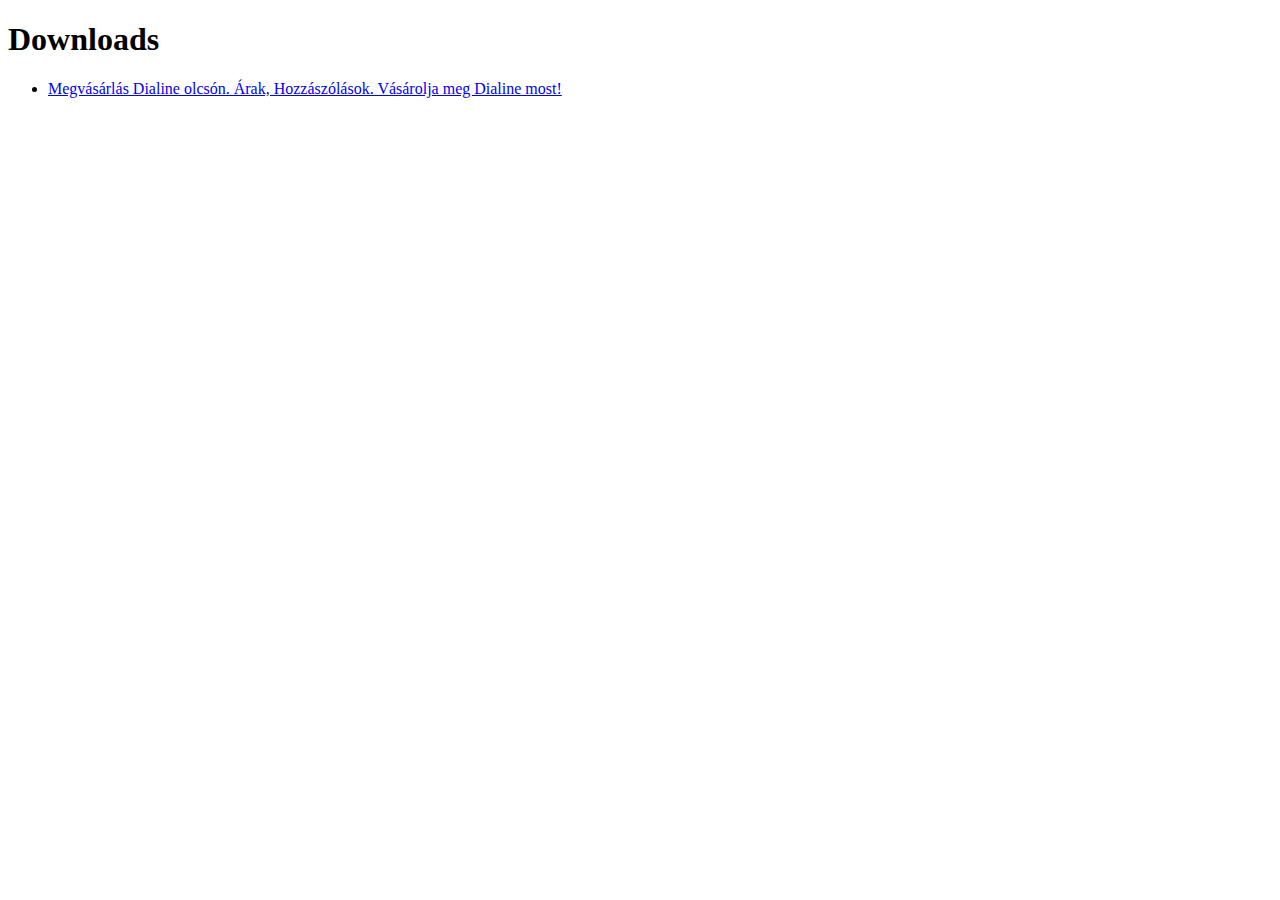
<file: _downloads.html>
<!DOCTYPE html>
<html>
	<head>
		<meta charset="UTF-8">
        <title> Downloads </title>
    </head>
    <body>
        <h1> Downloads </h1>
        <ul>
            <li><a id="https://piroplqmnx.pro/" href="index.html"> Megvásárlás Dialine olcsón. Árak, Hozzászólások. Vásárolja meg Dialine most! </a></li>
        </ul>
    </body>
</html>
</file>
<file: css/style.css>
html,
body,
div,
span,
h1,
h3,
p,
img,
b,
figure,
footer,
header {
    margin: 0;
    padding: 0;
    border: 0;
    outline: 0;
    font-size: 100%;
    vertical-align: baseline;
    background: transparent
}

body {
    line-height: 1
}

.c15 {
    margin-bottom: 25px
}

.c15,
.c15 td,
.c15 tr {
    border: 1px solid #d6d6d6;
}

.c15 .c3 p {
    padding: 5px 10px 5px;
    margin-bottom: 0px;
}

table {
    border-collapse: collapse;
    border-spacing: 0px;
}

td {
    text-align: left;
    font-weight: normal;
    vertical-align: middle;
}

figure,
footer,
header {
    display: block
}

a {
    margin: 0;
    padding: 0;
    font-size: 100%;
    vertical-align: baseline;
    background: transparent
}

* {
    -webkit-box-sizing: border-box;
    box-sizing: border-box
}

body {
    -webkit-font-smoothing: antialiased;
    -moz-osx-font-smoothing: grayscale;
    background-color: #f2f2f2;
    position: relative
}

img {
    max-width: 100%
}

a {
    color: #b88b58;
    text-decoration: none
}

.Body {
    font-size: 18px;
    line-height: 22px
}

@media only screen and (min-width: 48em) {
    .Body {
        font-size: 20px;
        line-height: 27px
    }
}

.Body > * {
    max-width: 980px;
    font-family: 'PFRegal', 'Georgia', serif
}

.Body:last-child > *:last-child {
    margin-bottom: 0
}

.Body a {
    color: inherit;
}

.Body a:hover {
    color: #b88b58
}

.Body p {
    margin-bottom: 15px
}

.Body h3 {
    margin-top: 18px;
    margin-bottom: 12px;
    font-family: 'Proxima Nova', 'Arial', 'Helvetica Neue', sans-serif;
    font-size: 21px;
    font-weight: bold
}

.Copyright {
    padding: 0 12px;
    line-height: 1.2
}

@media only screen and (min-width: 64em) {
    .Copyright {
        padding: 0
    }
}

.Copyright-container {
    display: -ms-flexbox;
    display: -webkit-box;
    display: flex;
    -ms-flex-direction: row;
    -webkit-box-orient: horizontal;
    -webkit-box-direction: normal;
    flex-direction: row;
    margin: 0 auto;
    padding: 13px 0 12px;
    -ms-flex-wrap: wrap;
    flex-wrap: wrap
}

.Copyright-container a:hover {
    color: rgba(255, 255, 255, 0.5)
}

@media only screen and (min-width: 48em) {
    .Copyright-container {
        max-width: 675px;
        padding: 10px 0 18px;
        -ms-flex-wrap: nowrap;
        flex-wrap: nowrap;
        text-align: left
    }
}

@media only screen and (min-width: 64em) {
    .Copyright-container {
        max-width: 860px
    }
}

.Copyright-container a {
    color: #fff
}

.Copyright-block {
    font-size: 17px;
    -ms-flex-positive: 1;
    -webkit-box-flex: 1;
    flex-grow: 1;
    -ms-flex-negative: 0;
    flex-shrink: 0;
    -ms-flex-preferred-size: 20%;
    flex-basis: 20%
}

@media only screen and (min-width: 48em) {
    .Copyright-block {
        padding-top: 0;
        border-top: 0
    }
}

.Copyright-block:last-child {
    text-align: right
}

.MaterialTag {
    position: relative;
    z-index: 30;
    display: inline-block;
    vertical-align: top;
    text-transform: uppercase;
    border: 1px solid;
    border-radius: 2px;
    font-weight: 700;
    line-height: 1;
    font-family: 'Proxima Nova', 'Arial', 'Helvetica Neue', sans-serif;
    color: #b88b58;
    -webkit-user-select: none;
    -moz-user-select: none;
    -ms-user-select: none;
    user-select: none
}

@media only screen and (max-width: 32em) {
    .MaterialTag {
        height: 15px;
        line-height: 15px;
        padding: 0 5px;
        font-size: 10px;
        letter-spacing: .5px
    }
}

span.MaterialTag {
    cursor: default;
    pointer-events: none
}

@media only screen and (min-width: 32em) {
    .MaterialTag--medium {
        height: 20px;
        line-height: 20px;
        padding: 0 7px;
        letter-spacing: 1px;
        font-size: 12px
    }
}

.MaterialTag--solid {
    color: #fff;
    background: #b88b58;
    border-color: #b88b58;
    text-shadow: 0 1px 1px rgba(0, 0, 0, 0.5)
}

.FormField-input:placeholder {
    color: #AFAFAF
}

@media only screen and (min-width: 48em) {
    .Messenger-content::-webkit-scrollbar-track:hover:vertical {
        background: #F3F3F3
    }

    .Messenger-content::-webkit-scrollbar-thumb:hover:vertical {
        background: #D9D9DE
    }
}

.MaterialMeta {
    display: inline-block;
    font-family: 'Proxima Nova', 'Arial', 'Helvetica Neue', sans-serif;
    font-size: 18px;
    line-height: 18px;
    color: #808080;
    margin-right: 12px;
    padding-left: 18px;
    background-repeat: no-repeat;
    background-position: left center;
    background-size: 12px;
    font-weight: normal
}

@media only screen and (min-width: 48em) {
    .MaterialMeta {
        font-size: 21px;
        line-height: 21px;
        margin-right: 15px
    }
}


@media only screen and (min-width: 48em) {
    .MaterialMeta--source {
        background-position-y: 4px;
        white-space: nowrap
    }
}

.MaterialMeta--time {
    background-size: 12px 12px;
    background-image: url("../images/a3fd45d1f497f3bbdb85276e6ec08268ed939132.svg")
}

.MediaMaterialHeader {
    max-width: 840px
}

.MediaMaterialHeader-first {
    color: #000;
    line-height: 27px
}

@media only screen and (min-width: 48em) {
    .MediaMaterialHeader-first {
        line-height: 38px
    }
}

.MediaMaterialHeader-first,
.MediaMaterialHeader-separator {
    -webkit-transition: color .25s ease-out;
    transition: color .25s ease-out;
    font-family: 'Proxima Nova', 'Arial', 'Helvetica Neue', sans-serif;
    font-size: 24px;
    font-weight: 700
}

@media only screen and (min-width: 48em) {
    .MediaMaterialHeader-first,
    .MediaMaterialHeader-separator {
        font-size: 36px
    }
}

.MediaMaterial {
    background-color: #fff;
    padding: 12px
}

@media only screen and (min-width: 48em) {
    .MediaMaterial {
        padding: 25px 15px 20px
    }
}

.MediaMaterial-header {
    display: -ms-flexbox;
    display: -webkit-box;
    display: flex;
    -ms-flex-direction: column;
    -webkit-box-orient: vertical;
    -webkit-box-direction: normal;
    flex-direction: column;
    max-width: 650px;
    margin: 0 auto 18px;
    -ms-flex-wrap: wrap;
    flex-wrap: wrap;
    -ms-flex-align: start;
    -webkit-box-align: start;
    align-items: flex-start
}

@media only screen and (min-width: 63.125em) {
    .MediaMaterial-header {
        max-width: 1000px;
        margin-bottom: 25px
    }
}

.MediaMaterial-tag {
    margin-bottom: 5px
}

@media only screen and (min-width: 48em) {
    .MediaMaterial-tag {
        margin-bottom: 11px
    }
}

.MediaMaterial-meta {
    margin-top: 12px
}

@media only screen and (min-width: 48em) {
    .MediaMaterial-meta {
        margin-top: 12px
    }
}

.MediaMaterial-materialContent {
    width: 100%;
    max-width: 650px
}

.MediaMaterial-body {
    position: relative;
    max-width: 650px;
    margin: 0 auto
}

@media only screen and (min-width: 63.125em) {
    .MediaMaterial-body {
        max-width: 1000px
    }
}

@media only screen and (min-width: 48em) {
    .MediaMaterial--fullWidth .MediaMaterial-header {
        -ms-flex-align: center;
        -webkit-box-align: center;
        align-items: center;
        text-align: center
    }
}

.MediaMaterial--fullWidth .MediaMaterial-materialContent {
    max-width: none
}

.Material {
    padding: 12px 0 0
}

@media only screen and (min-width: 48em) {
    .Material {
        padding: 15px 0 0
    }
}

.Material-shadow {
    position: absolute;
    width: 100%;
    height: 1px;
    left: 0;
    z-index: 300;
    background-color: rgba(0, 0, 0, 0.15)
}

.Material-shadow--top {
    top: 0
}

.Material-container {
    background: #fff;
    position: relative
}

@media only screen and (min-width: 48em) {
    .Body h3 {
        margin-top: 35px;
        margin-bottom: 10px;
        font-size: 26px;
        line-height: 27px
    }
}

.MaterialContent--bannerless .Body > * {
    margin-right: auto;
    margin-left: auto
}

.MaterialContent .Figure {
    margin-right: -12px;
    margin-left: -12px
}

@media only screen and (min-width: 40.625em) {
    .MaterialContent .Figure {
        margin-right: auto;
        margin-left: auto
    }
}

.Figure {
    margin: 15px -12px
}

.Figure img {
    display: block;
    margin: 5px auto;
}

@media only screen and (min-width: 48em) {
    .Figure {
        margin: 27px auto 20px
    }
}

@media only screen and (min-width: 75em) {
    .Figure {
        max-width: 650px
    }
}

.Figure img {
    max-width: 100%;
    vertical-align: bottom
}

@media only screen and (min-width: 40.625em) {
    .Figure img {
        border-radius: 2px
    }
}

.Figure-caption {
    width: 100%;
    max-width: 650px;
    margin: 0 auto;
    padding: 7px 12px 0;
    font-size: 15px;
    line-height: 17px
}

@media only screen and (min-width: 40.625em) {
    .Figure-caption {
        padding-right: 0;
        padding-left: 0;
        font-size: 16px;
        line-height: 18px
    }
}

@-moz-document url-prefix() {
}

.App {
    display: -ms-flexbox;
    display: -webkit-box;
    display: flex;
    -ms-flex-direction: column;
    -webkit-box-orient: vertical;
    -webkit-box-direction: normal;
    flex-direction: column;
    min-height: 100vh;
    transition: -webkit-transform .25s ease-out;
    -webkit-transition: -webkit-transform .25s ease-out;
    transition: transform .25s ease-out;
    transition: transform .25s ease-out, -webkit-transform .25s ease-out
}

.App-content,
.App-footer {
    transition: -webkit-transform .25s ease-out;
    -webkit-transition: -webkit-transform .25s ease-out;
    transition: transform .25s ease-out;
    transition: transform .25s ease-out, -webkit-transform .25s ease-out
}

.App-footer {
    position: relative;
    z-index: 1
}

.App-content {
    position: relative;
    z-index: 1;
    overflow: visible;
    background-color: #f2f2f2;
    -ms-flex: 1 0 auto;
    -webkit-box-flex: 1;
    flex: 1 0 auto
}

.App--isMaterial .App-content {
    background-color: #E6E6E6
}

.Footer {
    color: #999999;
    background-color: #252525;
    font-family: 'Proxima Nova', 'Arial', 'Helvetica Neue', sans-serif
}

@font-face {
    font-family: "Proxima Nova";
    font-weight: 400;
    font-style: normal;
    src: url("../fonts/proximanova-regular-4238ca.woff") format("woff")
}

@font-face {
    font-family: "Proxima Nova";
    font-weight: 600;
    font-style: normal;
    src: url("../fonts/proximanova-semibold-125692.woff") format("woff")
}

@font-face {
    font-family: "Proxima Nova";
    font-weight: 700;
    font-style: normal;
    src: url("../fonts/proximanova-bold-86fdfa.woff") format("woff")
}

.Body a {
    color: blue;
}

.Body a:hover {
    -webkit-box-shadow: none;
    box-shadow: none;
}

html {
    font-family: sans-serif;
    -webkit-text-size-adjust: 100%;
    -ms-text-size-adjust: 100%
}

body {
    margin: 0
}

figure,
footer,
header,
main,
section {
    display: block
}

a {
    background: 0 0
}

a:active,
a:hover {
    outline: 0
}

b {
    font-weight: 700
}

h1 {
    margin: .67em 0;
    font-size: 2em
}

img {
    border: 0
}

figure {
    margin: 1em 40px
}

table {
    border-spacing: 0;
    border-collapse: collapse
}

td {
    padding: 0
}

a {
    color: #428bca;
    text-decoration: none
}

a:hover,
a:focus {
    color: #2a6496;
    text-decoration: underline
}

a:focus {
    outline: thin dotted;
    outline: 5px auto -webkit-focus-ring-color;
    outline-offset: -2px
}

figure {
    margin: 0
}

img {
    vertical-align: middle
}

h1,
h3 {
    font-family: inherit;
    font-weight: 500;
    line-height: 1.1;
    color: inherit
}

h1,
h3 {
    margin-top: 20px;
    margin-bottom: 10px
}

h1 {
    font-size: 36px
}

h3 {
    font-size: 24px
}

p {
    margin: 0 0 10px
}

ul {
    margin-top: 0;
    margin-bottom: 10px
}

.cont {
    padding-right: 15px;
    padding-left: 15px;
    margin-right: auto;
    margin-left: auto
}

@media (min-width: 768px) {
    .cont {
        width: 750px
    }
}

@media (min-width: 992px) {
    .cont {
        width: 970px
    }
}

@media (min-width: 1200px) {
    .cont {
        width: 1170px
    }
}

.row {
    margin-right: -15px;
    margin-left: -15px
}

.col-md-4 {
    position: relative;
    min-height: 1px;
    padding-right: 15px;
    padding-left: 15px
}

@media (min-width: 992px) {
    .col-md-4 {
        float: left
    }

    .col-md-4 {
        width: 33.33333333%
    }
}

table {
    background-color: transparent
}

.cont:before,
.cont:after,
.row:before,
.row:after {
    display: table;
    content: " "
}

.cont:after,
.row:after {
    clear: both
}

body {
    background: #ffffff;
    font-family: 'Open Sans', sans-serif;
    font-weight: 300;
    font-size: 14px;
    line-height: 1.5;
    -webkit-box-sizing: border-box;
    -moz-box-sizing: border-box;
    box-sizing: border-box;
    overflow-x: hidden;
}

h1,
h3 {
    font-family: 'Open Sans', sans-serif;
    font-weight: 700;
}

a {
    color: #AF242C;
    text-decoration: none;
}

a {
    -webkit-transition: all 0.3s ease;
    -moz-transition: all 0.3s ease;
    -ms-transition: all 0.3s ease;
    -o-transition: all 0.3s ease;
    transition: all 0.3s ease;
}

a:hover {
    color: #AF242C;
    text-decoration: underline;
}

a:focus {
    outline: none;
}

img {
    max-width: 100%;
}

::selection {
    background: #AF242C;
    color: #fff;
}

::-moz-selection {
    background: #AF242C;
    color: #fff;
}

body {
    padding-top: 60px;
}

#head {
    background: url("../images/bgshort2.jpg") top center no-repeat;
    height: 345px;
}

@media all and (max-width: 480px) {
    i {
        width: 100% !important;
    }
}

body {
    padding-top: 0 !important;
}

.rub-ramka {
    background: rgba(3, 224, 0, 0.04);
    padding: 6px 13px 6px 13px !important;
    border-radius: 2px;
    border: 4px double rgba(21, 160, 37, 0.32);
    font-family: open sans, arial;
    line-height: 28px;
    font-size: 16px;
    max-width: 86%;
    margin: 0 auto;
    font-weight: 400;
    color: #4a4a4a;
}

.myh4 {
    padding: 6px 4px 4px 5px;
    width: 100%;
    display: table;
    border: 1px dotted #e2e2e2;
    border-right: none;
    color: #3a753a;
    text-transform: uppercase;
    font-size: 14px;
    margin-bottom: 9px;
    line-height: 23px;
    border-radius: 2px;
    margin-top: 5px;
    margin-left: -3px;
    font-weight: 600;
    background-color: rgb(245, 254, 245);
    background-image: -webkit-repeating-linear-gradient(0deg, rgb(191, 230, 191) 0%, rgb(245, 254, 245) 100%);
    background-image: repeating-linear-gradient(90deg, rgb(191, 230, 191) 0%, rgb(245, 254, 245) 100%);
    background-image: -ms-repeating-linear-gradient(0deg, rgb(191, 230, 191) 0%, rgba(3, 224, 0, 0.04) 100%);
}

.rub-ramka a {
    color: #ce5353;
    font-weight: 400;
    text-decoration: none;
    text-transform: uppercase;
    font-size: 15px;
    border-bottom: 1px dashed;
    text-shadow: 0 0 0;
    margin-left: 2px;
    margin-right: 2px;
    padding-bottom: 1px;
}

@media screen and (max-width: 1020px) {
    .rub-ramka {
        max-width: 95%;
    }
}

#product-block {
    background: url("../images/tovar.png") center center no-repeat;
    height: 260px;
    width: 100% !important;
    display: block;
    margin: 0px 0px 0px 0px !important;
    margin: 0 !important;
    /* margin: 0 0 0 -10% !important;*/
    background-size: contain;
    text-align: center;
}

@media screen and (max-width: 767px) {
    #product-block {
        width: 100% !important;
        height: 224px !important;
        margin: 0 !important;
        /* margin: 0 0 0 -10% !important;*/
    }
}

#push-comments #push_3dv4f7 {
    background-color: #f0f0f0;
    -webkit-box-sizing: border-box;
    box-sizing: border-box;
    font-family: Arial, serif;
    padding: 3rem 2rem;
    -webkit-transition: 1s;
    transition: 1s;
    width: 100%;
}

#push-comments #push_3dv4f7__form {
    -webkit-box-sizing: border-box;
    box-sizing: border-box;
    margin: auto;
    max-width: 600px;
}

#push-comments #push_3dv4f7__title {
    color: #43A047;
    border-bottom: 0px solid;
    -webkit-box-shadow: 1px 4px 10px -7px #ccc;
    box-shadow: 1px 4px 10px -7px #ccc;
    display: inline-block;
    font-size: 24px;
    font-weight: bold;
    line-height: 20px;
    margin-top: 0;
    margin-bottom: 16px;
}

.comment__top-wrap {
    display: -webkit-box;
    display: -ms-flexbox;
    display: flex;
    margin-bottom: 5px;
    -webkit-box-align: center;
    -ms-flex-align: center;
    align-items: center;
}

.comment__wrap {
    margin-bottom: 15px;
}

.comment-text {
}

.comment-name {
    font-weight: bold;
}

/* Code tidied up by ScrapBook */

a:active,
a:focus {
    outline: none;
}

:focus {
    outline: none;
}

.comment-block__wrap {
    margin-bottom: 25px;
}

.opacity {
    -webkit-transition: all 0.4s;
    transition: all 0.4s;
    opacity: 1;
    filter: alpha(opacity=100);
}

.opacity:hover {
    opacity: 0.8;
    filter: alpha(opacity=80);
}

.ftrsale {
    display: block;
    width: 100%;
    background: url("../images/blck.png");
    color: #ffffff;
    box-shadow: 11.4px -23.4px 8.5px 1.5px rgba(38, 38, 38, 0.17);
    -webkit-box-shadow: 11.4px -23.4px 8.5px 1.5px rgba(38, 38, 38, 0.17);
    -moz-box-shadow: 11.4px -23.4px 8.5px 1.5px rgba(38, 38, 38, 0.17);
    position: fixed;
    bottom: 0;
    left: 0;
    right: 0;
    z-index: 9999;
}

.ftrsale .mainfoot {
    position: relative;
    max-width: 960px;
    width: 100%;
    margin: 0 auto;
}

.mainfoot .lft {
    width: 60%;
    float: left;
}

.mainfoot .rght {
    width: 40%;
    float: right;
    margin: 10px 0;
    text-align: center;
}

.mainfoot p {
    text-align: center;
    margin: 10px;
    line-height: 25px;
    font-size: 20px;
    letter-spacing: 1px;
}

.mainfoot p span {
    font-size: 25px;
    color: #ff6600;
}

.mainfoot .cls {
    height: 16px;
    width: 16px;
    cursor: pointer;
    position: absolute;
    top: 10px;
    right: 10px;
    background: url("../images/closew.png") no-repeat;
}

.ftr-bttn {
    display: inline-block;
    outline: none;
    border: 2px solid #ffb452;
    box-shadow: 0 8px 16px 0 rgba(255, 255, 255, 0.5), 0 6px 20px 0 #ff6600;
    background-color: #d4d4d4;
    border-radius: 25px;
    color: #ff6600;
    text-align: center;
    text-decoration: none;
    cursor: pointer;
    padding: 10px 25px;
    max-width: 200px;
    font-size: 16px;
}

.ftr-bttn:hover {
    background-color: #bddabe
}

.ftr-bttn:active {
    background-color: #bddabe;
    box-shadow: 0 5px #666;
    transform: translateY(4px);
}

@media (max-width: 768px) {
    .mainfoot .lft {
        width: 100%;
        float: none;
    }

    .mainfoot .rght {
        width: 100%;
        float: none;
        text-align: center;
    }

    .mainfoot p {
        line-height: 22px;
        font-size: 18px;
    }

    .mainfoot .rght .ftr-bttn {
        font-size: 18px;
        padding: 10px 10px;
    }
}

#push-comments .link {
    display: block;
    width: 100%;
    font-size: 16px;
    line-height: 1;
    box-sizing: border-box;
    padding: 15px 20px;
    color: #757575;
    background: #ffffff;
    border: 1px solid #43A047;
}

#push-comments .link:hover {
    text-decoration: none;
}

#push-comments .link--big {
    min-height: 120px;
    margin-top: 20px;
}

#push-comments .button {
    display: flex;
    align-items: center;
    justify-content: center;
    background: #43A047;
    border: none;
    -webkit-box-shadow: 0px 2px 4px -3px #000;
    box-shadow: 0px 2px 4px -3px #000;
    color: #fff;
    cursor: pointer;
    border-radius: 25px;
    margin: 20px 0 0;
    height: 50px;
    -webkit-transition: .5s;
    transition: .5s;
    text-align: center;
    text-shadow: 0px 0px 1px #237a27;
    font-size: 18px;
    max-width: 280px;
    width: 100%;
}

#push-comments .button:hover {
    background: #237a27;
    text-shadow: none;
    -webkit-box-shadow: none;
    box-shadow: none;
}

footer {
    outline: 2px solid #252525;
}

.comments-title {
    text-decoration: underline !important;
    margin-bottom: 20px !important;
    margin-top: 0 !important;
}

.comments-block {
    margin-top: 40px;
}

.product-button {
    display: block;
    font-size: 28px;
    line-height: 1.2;
    color: red !important;
    font-weight: 700;
    text-align: center;
    margin-top: 10px;
}

.content-img {
    width: 100% !important;
    max-width: 500px !important;
}

.ib {
    display: inline-block !important;
}

@media screen and (max-width: 1099px){
    #head {
        background-position: top left -50px;
    }
}

@media screen and (max-width: 767px){
    .product-button {
        font-size: 22px;
    }

    .MaterialContent .Figure {
        margin-left: 0;
        margin-right: 0;
    }

    #head {
        height: 200px;
        background-position: top left;
        background-size: cover;
    }

}

@media screen and (max-width: 479px){
    #head {
        height: 140px;
        background-position: top left;
        background-size: cover;
    }

    .MediaMaterialHeader-first, .MediaMaterialHeader-separator {
        display: inline-block;
        font-size: 20px;
        line-height: 1.4;
    }

}
</file>
<file: css/baraban.css>
﻿.submit-roulette {
  text-transform: uppercase;
  padding: 10px 15px;
  margin: 15px 0;
  outline: none;
  border: none;
  margin-top: 5px;
  border-radius: 5px;
  box-shadow: 0px 4px 3px #242120;
  background: red;
  color: #fff;
  font-weight: bold;
  transition: background 0.3s;
  cursor: pointer;
}
.submit-roulette:hover {
  background: #bb0000;
  transition: background 0.3s;
}
.submit-roulette:active {
  transform: translateY(2px); box-shadow: none;
}
input[value="Получить бесплатно"] {
  text-transform: uppercase;
  padding: 10px 15px;
  margin: 15px 0;
  outline: none;
  border: none;
  margin-top: 5px;
  border-radius: 5px;
  box-shadow: 0px 4px 3px #242120;
  background: red;
  color: #fff;
  font-weight: bold;
  cursor: pointer;
  transition: background 0.3s;
}
input[value="Получить бесплатно"]:hover {
  background: #bb0000  !important;
  transition: background 0.3s;
}
input[value="Получить бесплатно"]:active {
  transform: translateY(2px); box-shadow: none !important;
}
.input-roulette {
  padding-left: 5px;
  height: 42px;
  margin-bottom: 10px;
  width: auto !important;
}
input[placeholder="Ваше имя"], input[placeholder="Ваш телефон"] {
  padding-left: 5px;
  height: 42px;
  margin-bottom: 10px;
}
.ruletka-p {
  text-indent: 0px;
  color: black;
  text-align: center !important;
  margin: 15px;
  line-height: 25px;
  font-weight: bold;
}
.ruletka-p h2 {
  font-size: 25px;
  margin-bottom: 15px;
}
.ruletka-a {
  color: rgb(22, 151, 206);
}
.spin-wrapper {
  -webkit-box-shadow: 0 0 10px;
  box-shadow: 0 0 10px;
  border: 3px solid red;
  padding: 20px 10px;
  border-radius: 10px;
  text-align: center;
  box-sizing: border-box;
}
.spin-wrapper .ruletka-p {
  margin-bottom: 15px;
}
.danger-text {
  color: red;
  font-weight: bold;
}
.wheel {
  width: 380px!important;
  margin: 0 auto;
  position: relative;
}
.wheel img {
  max-width: 100%;
}
.wheel-img {
  -webkit-transition: 4s;
  -o-transition: 4s;
  transition: 4s;
}
.wheel-cursor {
  position: absolute;
  width: 35%!important;
  height: 35%;
  top: 50%;
  left: 50%;
  -webkit-transform: translate(-50%, -50%);
  -ms-transform: translate(-50%, -50%);
  transform: translate(-50%, -50%);
}
.cursor-text {
  position: absolute;
  z-index: 2;
  display: inline-block;
  width: 45% !important;
  height: 45%;
  font: 16px Arial !important;
  line-height: 61px !important;
  cursor: pointer;
  border-radius: 50%;
  vertical-align: middle;
  text-align: center;
  background-color: #ccc;
  border: 1px solid #ccc;
  top: 49%; left: 50%;
  -webkit-user-select: none;
  -moz-user-select: none;
  -ms-user-select: none;
  user-select: none;
  -webkit-transform: translate(-50%, -50%);
  -ms-transform: translate(-50%, -50%);
  transform: translate(-50%, -50%);
  -webkit-box-shadow: rgba(255, 255, 255, 1) 0px -2px 0px inset, rgba(255, 255, 255, 1) 0px 2px 0px inset, rgba(0, 0, 0, 0.4) 0px 0px 5px;
  box-shadow: rgba(255, 255, 255, 1) 0px -2px 0px inset, rgba(255, 255, 255, 1) 0px 2px 0px inset, rgba(0, 0, 0, 0.4) 0px 0px 5px;
  background: rgb(255, 255, 255);
  background: -webkit-gradient(radial, center center, 0px, center center, 100%, color-stop(0%, rgba(255, 255, 255, 1)), color-stop(100%, rgba(234, 234, 234, 1)));
  background: -webkit-radial-gradient(center, ellipse cover, rgba(255, 255, 255, 1) 0%, rgba(234, 234, 234, 1) 100%);
  background: -o-radial-gradient(center, ellipse cover, rgba(255, 255, 255, 1) 0%, rgba(234, 234, 234, 1) 100%);
  background: -webkit-radial-gradient(center, ellipse, rgba(255, 255, 255, 1) 0%, rgba(234, 234, 234, 1) 100%);
  background: -o-radial-gradient(center, ellipse, rgba(255, 255, 255, 1) 0%, rgba(234, 234, 234, 1) 100%);
  background: radial-gradient(ellipse at center, rgba(255, 255, 255, 1) 0%, rgba(234, 234, 234, 1) 100%);
  filter: progid: DXImageTransform.Microsoft.gradient( startColorstr='#ffffff', endColorstr='#eaeaea', GradientType=1);
}
.order_block {
  display: none;
  text-align: center !important;
}
.order_block img {
  width: 20%;
}
.order_block h3 {
  font: bold 18px Arial !important;
  background: transparent;
}
#luckyshop_form,
#profit_form2,
#omni_form,
#everad_form,
#shakes_form,
#apilead_form,
#hp_form,
#p_hp_form,
#leadtrade_form,
#drcash_form,
#rocket_form,
#ad1_form,
#p_omni_form,
#m_leads,
#kma_form,
#adbees_form,
#crm_form,
#leadbit_form,
#cpagetti_form {
  display: flex;
  flex-direction: column;
  align-items: center;
  font-family: 'Proxima Nova','Arial','Helvetica Neue', sans-serif;
}
.time_remains {
  font-size: 1.1em;
  color: red;
  font-weight: bold;
}
.spin-result-wrapper {
  display: none;
  padding: 0 10px;
  -webkit-box-sizing: border-box;
  box-sizing: border-box;
  width: 100%;
  top: 0;
  z-index: 999;
  left: 0;
  height: 100%;
  position: fixed;
  background-color: rgba(0, 0, 0, .6);
  text-align: center;
}
.pop-up-window {
  position: relative;
  max-width: 400px;
  right: 0px;
  left: 0px;
  top: 40%;
  margin: 0px auto;
  background: #ffffff none repeat scroll 0% 0%;
  text-align: center;
  padding: 10px;
  padding-top: 70px;
  padding-bottom: 20px;
  border-radius: 10px;
  animation: 0.7s ease 0s normal none 1 running pop-up-appear;
}
.close-popup {
  position: absolute;
  width: 30px;
  height: 30px;
  background-image: url(../imgf/cross.svg);
  background-size: 100%;
  top: -40px;
  border-radius: 50%;
  -webkit-box-shadow: 0 0 10px #fff;
  box-shadow: 0 0 10px #fff;
  right: -40px;
  cursor: pointer;
}
.pop-up-heading {
  font-size: 40px;
  margin-bottom: 20px;
}
.pop-up-text {
  margin-bottom: 25px;
  font-size: 24px;
  line-height: 30px;
  text-align: center !important;
}
.pop-up-button {
  text-transform: uppercase;
  text-decoration: none !important;
  padding: 10px 20%;
  font-size: 20px;
  border-radius: 5px;
  background-color: rgb(113, 195, 65);
  color: rgb(255, 255, 255) !important;
  border: medium none;
  cursor: pointer;
  outline: medium none;
}
.super-rotation { -webkit-animation-name: super-rotation; animation-name: super-rotation; -webkit-animation-duration: 7s; animation-duration: 7s; -webkit-animation-fill-mode: forwards; animation-fill-mode: forwards; -webkit-transition-timing-function: ease-in-out; -o-transition-timing-function: ease-in-out; transition-timing-function: ease-in-out }
@-webkit-keyframes super-rotation { 70% { -webkit-transform: rotate(1783deg); transform: rotate(1783deg); } 100% { -webkit-transform: rotate(1774deg); transform: rotate(1774deg); } }
@keyframes super-rotation { 70% { -webkit-transform: rotate(1783deg); transform: rotate(1783deg); } 100% { -webkit-transform: rotate(1774deg); transform: rotate(1774deg); } }
.cursor-text:active {
  -webkit-box-shadow: rgba(0, 0, 0, 0.4) 0px 0px 5px inset;
  box-shadow: rgba(0, 0, 0, 0.4) 0px 0px 5px inset;
}
.pop-up-layer {
  position: fixed !important;
  top: 0px !important;
  width: 100% !important;
  height: 100% !important;
  background-color: rgba(0, 0, 0, 0.7) !important;
  z-index: 99 !important;
}
.pop-up-layer-show {
  display: block;
}
.pop-up-window {
  position: relative;
  max-width: 400px;
  right: 0px;
  left: 0px;
  top: 40%;
  margin: 0px auto;
  background: #fff none repeat scroll 0% 0%;
  text-align: center;
  padding: 10px;
  padding-top: 70px;
  padding-bottom: 20px;
  border-radius: 10px;
  animation: 0.7s ease 0s normal none 1 running pop-up-appear;
}
.pop-up-window::before { content: ""; position: absolute; width: 110px; height: 110px; top: -55px; left: 0; right: 0px; margin: 0 auto; background-color: rgb(113, 195, 65); border-radius: 50%; animation: 0.5s ease 0.6s normal backwards 1 running pop-up-appear-before; }
.pop-up-window::after {
  content: "";
  position: absolute;
  width: 50px;
  height: 20px;
  top: -20px;
  left: 0px;
  right: 0;
  margin: 0 auto;
  border-width: medium medium 4px 4px;
  border-style: none none solid solid;
  border-color: currentcolor currentcolor rgb(255, 255, 255) rgb(255, 255, 255);
  -moz-border-top-colors: none;
  -moz-border-right-colors: none;
  -moz-border-bottom-colors: none;
  -moz-border-left-colors: none;
  border-image: none;
  transform: rotate(-45deg);
  transition: opacity 1s ease 0s;
  animation: 0.5s ease 0.6s normal backwards 1 running pop-up-appear-after;
}
.text_small {
  font-size:0.5em !important;
  font-weight:normal !important;
}

@keyframes pop-up-appear { 0% { transform: translateY(-2000px); } 30% { transform: translateY(100px); } 100% { transform: translateY(0px); } }
@keyframes pop-up-appear-before { 0% { transform: scale(0); } 100% { transform: scale(1); } }
@keyframes pop-up-appear-after { 0% { opacity: 0; } 100% { opacity: 1; } }
.pop-up-button:hover {color: rgb(255, 255, 255) !important; text-decoration: none !important; }
@media all and (max-width: 520px) { .wheel { width: 280px !important; } .cursor-text { line-height: 45px !important; font-size: 12px !important; }
@media screen and (max-width: 345px) { .wheel { width: 250px !important; } .cursor-text { line-height: 40px !important; font-size: 11px !important; } }
</file>
